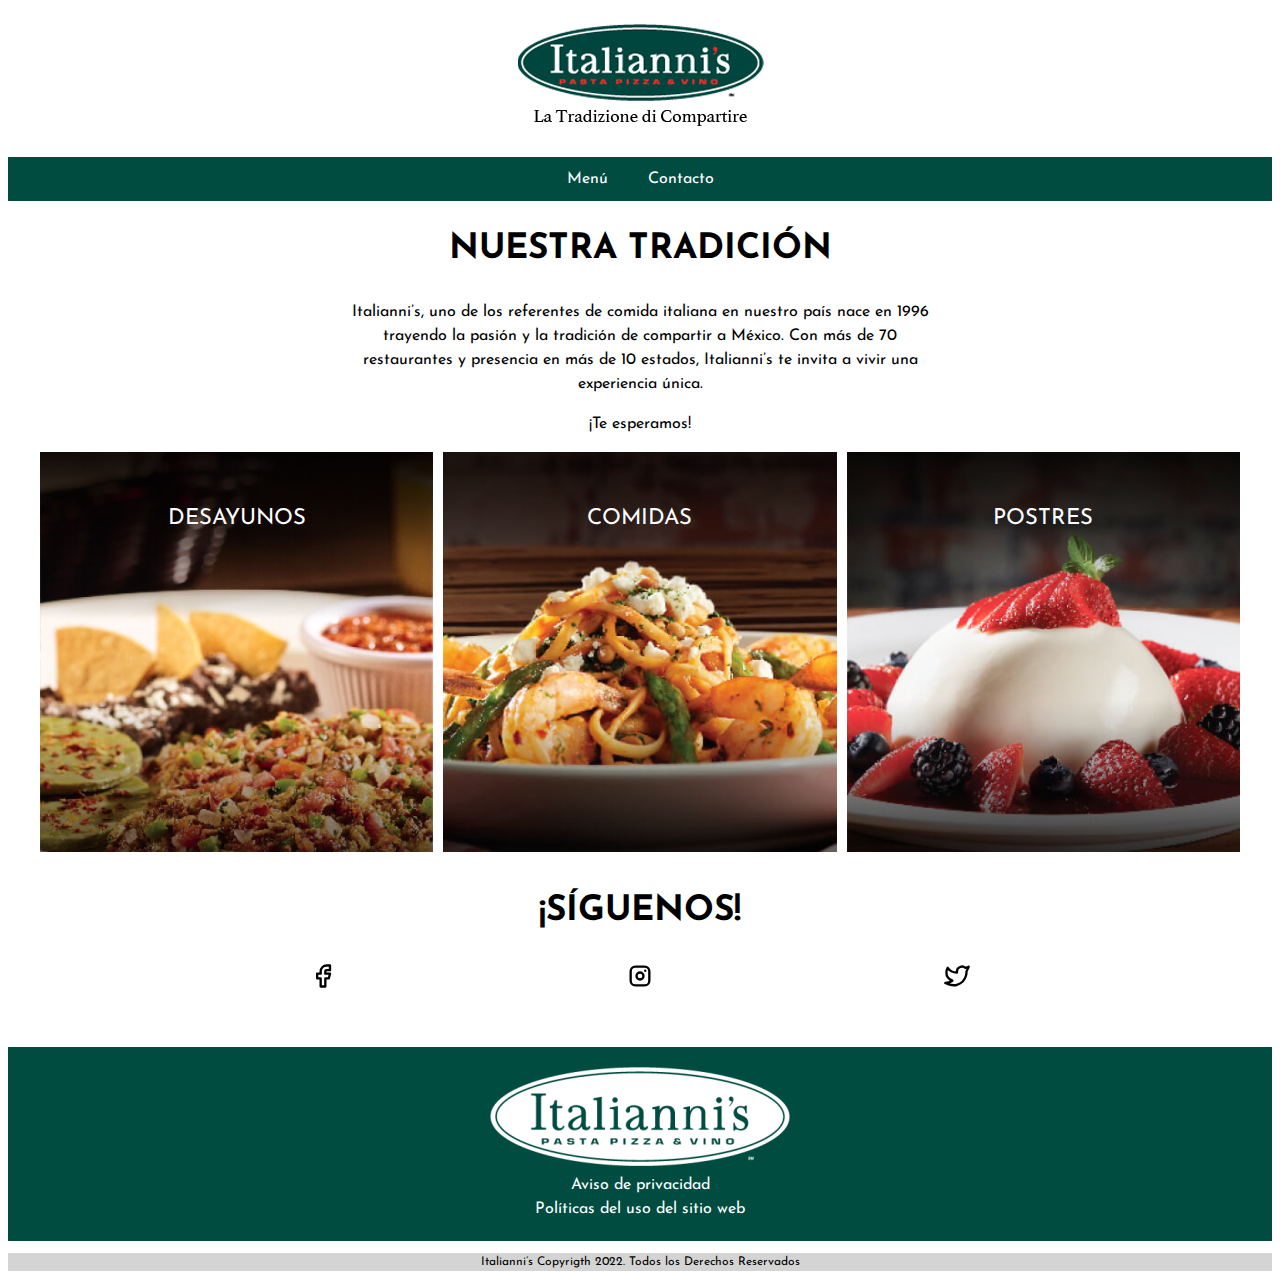
<file: index.html>
<!DOCTYPE html>
<html lang="es">

<head>
    <meta charset="UTF-8">
    <meta name="viewport" content="width=device-width, initial-scale=1.0">
    <title>Italianni's</title>
    <link rel="preconnect" href="https://fonts.googleapis.com">
    <link rel="preconnect" href="https://fonts.gstatic.com" crossorigin>
    <link href="https://fonts.googleapis.com/css2?family=Josefin+Sans:wght@300&display=swap" rel="stylesheet">
    <link rel="stylesheet" href="css/styles.css">

    <script>
        document.addEventListener('DOMContentLoaded', function () {
            const contenedorInicioTexto = document.querySelector('.contenedor__inicio__texto');
            contenedorInicioTexto.classList.add('mostrar');
        });
    </script>
</head>

<body>
    <header class="header">
        <a href="index.html">
            <img class="header__logo" src="img/logo_italiannis.png" alt="Logotipo">
        </a>
    </header>

    <nav class="navegacion">
        <a class="navegacion__link" href="menu.html">Menú</a>
        <a class="navegacion__link" href="contacto.html">Contacto</a>
    </nav>

    <main class="contenedor">
        <section class="contenedor__inicio">
            <h1>NUESTRA TRADICIÓN</h1>
            <div class="contenedor__inicio__texto">
                <p> Italianni’s, uno de los referentes de comida italiana en nuestro país nace en 1996 trayendo la
                    pasión y la tradición de compartir a México. Con más de 70 restaurantes y presencia en más de 10
                    estados, Italianni’s te invita a vivir una experiencia única.
                </p>
                <p>¡Te esperamos!</p>
            </div>
        </section>

        <section class="contenedor__menu">
            <div class="contenedor__menu__desayunos">
                <a class="contenedor__menu__texto" href="desayunos/dellacasa.html">DESAYUNOS</a>
            </div>

            <div class="contenedor__menu__comidas">
                <a class="contenedor__menu__texto" href="comidas/pizza.html">COMIDAS</a>
            </div>

            <div class="contenedor__menu__postres">
                <a class="contenedor__menu__texto" href="postres/postre.html">POSTRES</a>
            </div>
        </section>

        <section class="contenedor__redes">
            <h1>¡SÍGUENOS!</h1>
            <div class="menu_social">
                <a href="https://www.facebook.com/italiannis/" target="_blank">
                    <svg xmlns="http://www.w3.org/2000/svg" class="icon icon-tabler icon-tabler-brand-facebook"
                        width="28" height="28" viewBox="0 0 24 24" stroke-width="2" stroke="#000000" fill="none"
                        stroke-linecap="round" stroke-linejoin="round">
                        <path stroke="none" d="M0 0h24v24H0z" fill="none"></path>
                        <path d="M7 10v4h3v7h4v-7h3l1 -4h-4v-2a1 1 0 0 1 1 -1h3v-4h-3a5 5 0 0 0 -5 5v2h-3"></path>
                    </svg>
                </a>

                <a href="https://www.instagram.com/italiannismexico/" target="_blank">
                    <svg xmlns="http://www.w3.org/2000/svg" class="icon icon-tabler icon-tabler-brand-instagram"
                        width="28" height="28" viewBox="0 0 24 24" stroke-width="2" stroke="#000000" fill="none"
                        stroke-linecap="round" stroke-linejoin="round">
                        <path stroke="none" d="M0 0h24v24H0z" fill="none"></path>
                        <path d="M4 4m0 4a4 4 0 0 1 4 -4h8a4 4 0 0 1 4 4v8a4 4 0 0 1 -4 4h-8a4 4 0 0 1 -4 -4z"></path>
                        <path d="M12 12m-3 0a3 3 0 1 0 6 0a3 3 0 1 0 -6 0"></path>
                        <path d="M16.5 7.5l0 .01"></path>
                    </svg>
                </a>

                <a href="https://twitter.com/italiannismx" target="_blank">
                    <svg xmlns="http://www.w3.org/2000/svg" class="icon icon-tabler icon-tabler-brand-twitter"
                        width="28" height="28" viewBox="0 0 24 24" stroke-width="2" stroke="#000000" fill="none"
                        stroke-linecap="round" stroke-linejoin="round">
                        <path stroke="none" d="M0 0h24v24H0z" fill="none"></path>
                        <path
                            d="M22 4.01c-1 .49 -1.98 .689 -3 .99c-1.121 -1.265 -2.783 -1.335 -4.38 -.737s-2.643 2.06 -2.62 3.737v1c-3.245 .083 -6.135 -1.395 -8 -4c0 0 -4.182 7.433 4 11c-1.872 1.247 -3.739 2.088 -6 2c3.308 1.803 6.913 2.423 10.034 1.517c3.58 -1.04 6.522 -3.723 7.651 -7.742a13.84 13.84 0 0 0 .497 -3.753c0 -.249 1.51 -2.772 1.818 -4.013z">
                        </path>
                    </svg>
                </a>
            </div>
        </section>
    </main>

    <section class="footer">
        <div class="footer__contenedor">
            <a href="index.html">
                <img class="footer__logo" src="img/logo2_italiannis.png" alt="Logotipo">
            </a>
            <a class="footer__texto" href="https://www.italiannis.com.mx/AVISO-de-privacidad/">Aviso de privacidad</a>
            <a class="footer__texto" href="https://www.italiannis.com.mx/Politicas-de-uso-del-sitio-web/">Políticas del uso del sitio web</a>
        </div>
    </section>

    <footer class="subfooter">
        <p class="subfooter__texto">Italianni’s Copyrigth 2022. Todos los Derechos Reservados</p>
    </footer>

</body>

</html>
</file>
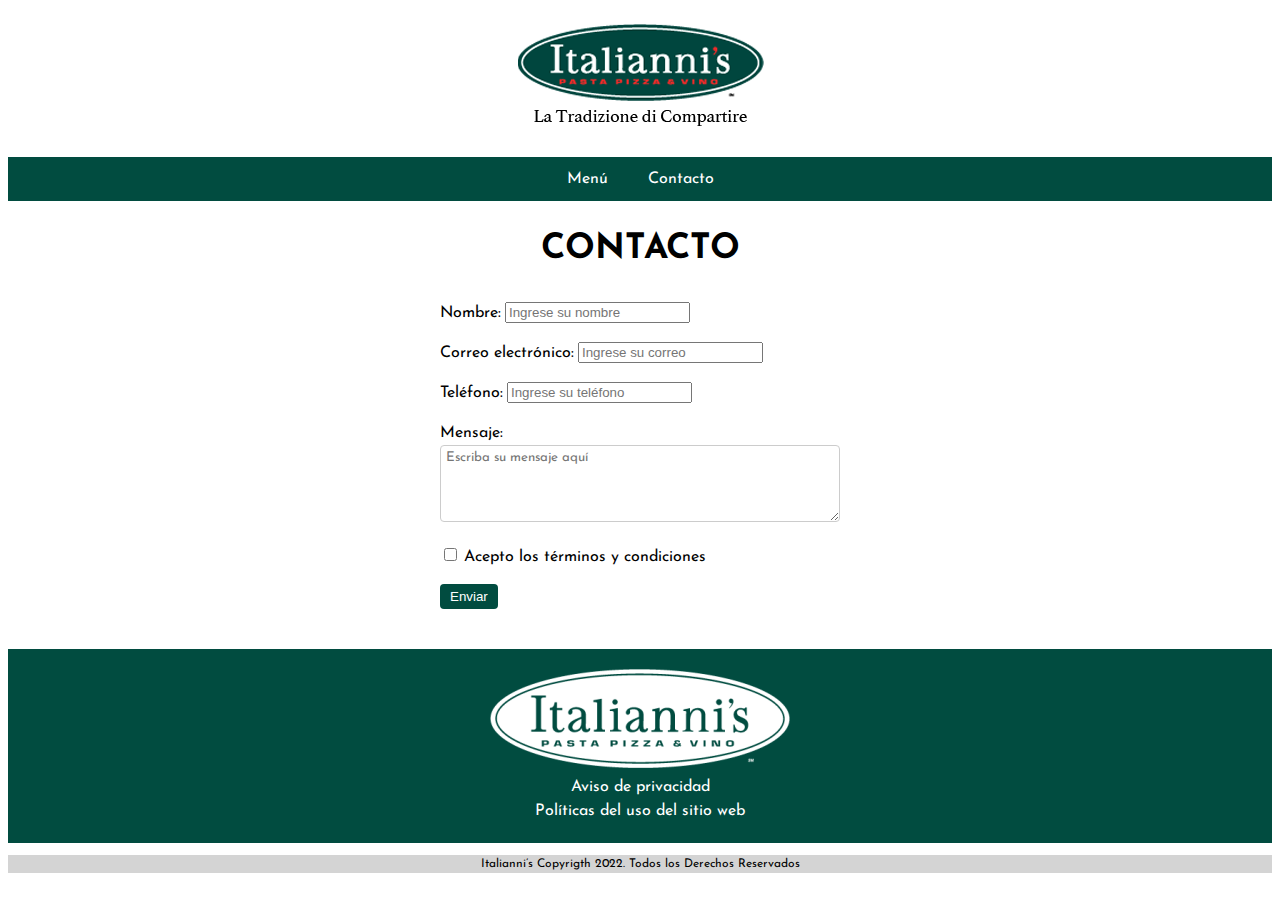
<file: contacto.html>
<!DOCTYPE html>
<html lang="es">

<head>
    <meta charset="UTF-8">
    <meta name="viewport" content="width=device-width, initial-scale=1.0">
    <title>Italianni's</title>
    <link rel="preconnect" href="https://fonts.googleapis.com">
    <link rel="preconnect" href="https://fonts.gstatic.com" crossorigin>
    <link href="https://fonts.googleapis.com/css2?family=Josefin+Sans:wght@300&display=swap" rel="stylesheet">
    <link rel="stylesheet" href="css/styles.css">
</head>

<body>
    <header class="header">
        <a href="index.html">
            <img class="header__logo" src="img/logo_italiannis.png" alt="Logotipo">
        </a>
    </header>

    <nav class="navegacion">
        <a class="navegacion__link" href="menu.html">Menú</a>
        <a class="navegacion__link" href="contacto.html">Contacto</a>
    </nav>

    <main class="contenedor">
        <section class="contenedor__form">
            <h1>CONTACTO</h1>
            <form action="#" method="post" class="formulario">
                <div class="form-group">
                    <label for="nombre">Nombre:</label>
                    <input type="text" id="nombre" name="nombre" class="form-control" placeholder="Ingrese su nombre" required>
                </div>
    
                <div class="form-group">
                    <label for="email">Correo electrónico:</label>
                    <input type="email" id="email" name="email" class="form-control" placeholder="Ingrese su correo" required>
                </div>
    
                <div class="form-group">
                    <label for="telefono">Teléfono:</label>
                    <input type="tel" id="telefono" name="telefono" pattern="[0-9]{10}" class="form-control" placeholder="Ingrese su teléfono" required>
                </div>
    
                <div class="form-group">
                    <label for="mensaje">Mensaje:</label>
                    <textarea id="mensaje" name="mensaje" class="form-control" placeholder="Escriba su mensaje aquí" rows="5" required></textarea>
                </div>
    
                <div class="form-group form-check">
                    <input type="checkbox" class="form-check-input" id="terminos" required>
                    <label class="form-check-label" for="terminos">Acepto los términos y condiciones</label>
                </div>
    
                <button type="submit" class="btn btn-primary">Enviar</button>
            </form>
        </section>
    </main>
    

    <section class="footer">
        <div class="footer__contenedor">
            <a href="index.html">
                <img class="footer__logo" src="img/logo2_italiannis.png" alt="Logotipo">
            </a>
            <a class="footer__texto" href="https://www.italiannis.com.mx/AVISO-de-privacidad/">Aviso de privacidad</a>
            <a class="footer__texto" href="https://www.italiannis.com.mx/Politicas-de-uso-del-sitio-web/">Políticas del uso del sitio web</a>
        </div>
    </section>

    <footer class="subfooter">
        <p class="subfooter__texto">Italianni’s Copyrigth 2022. Todos los Derechos Reservados</p>
    </footer>

</body>

</html>
</file>
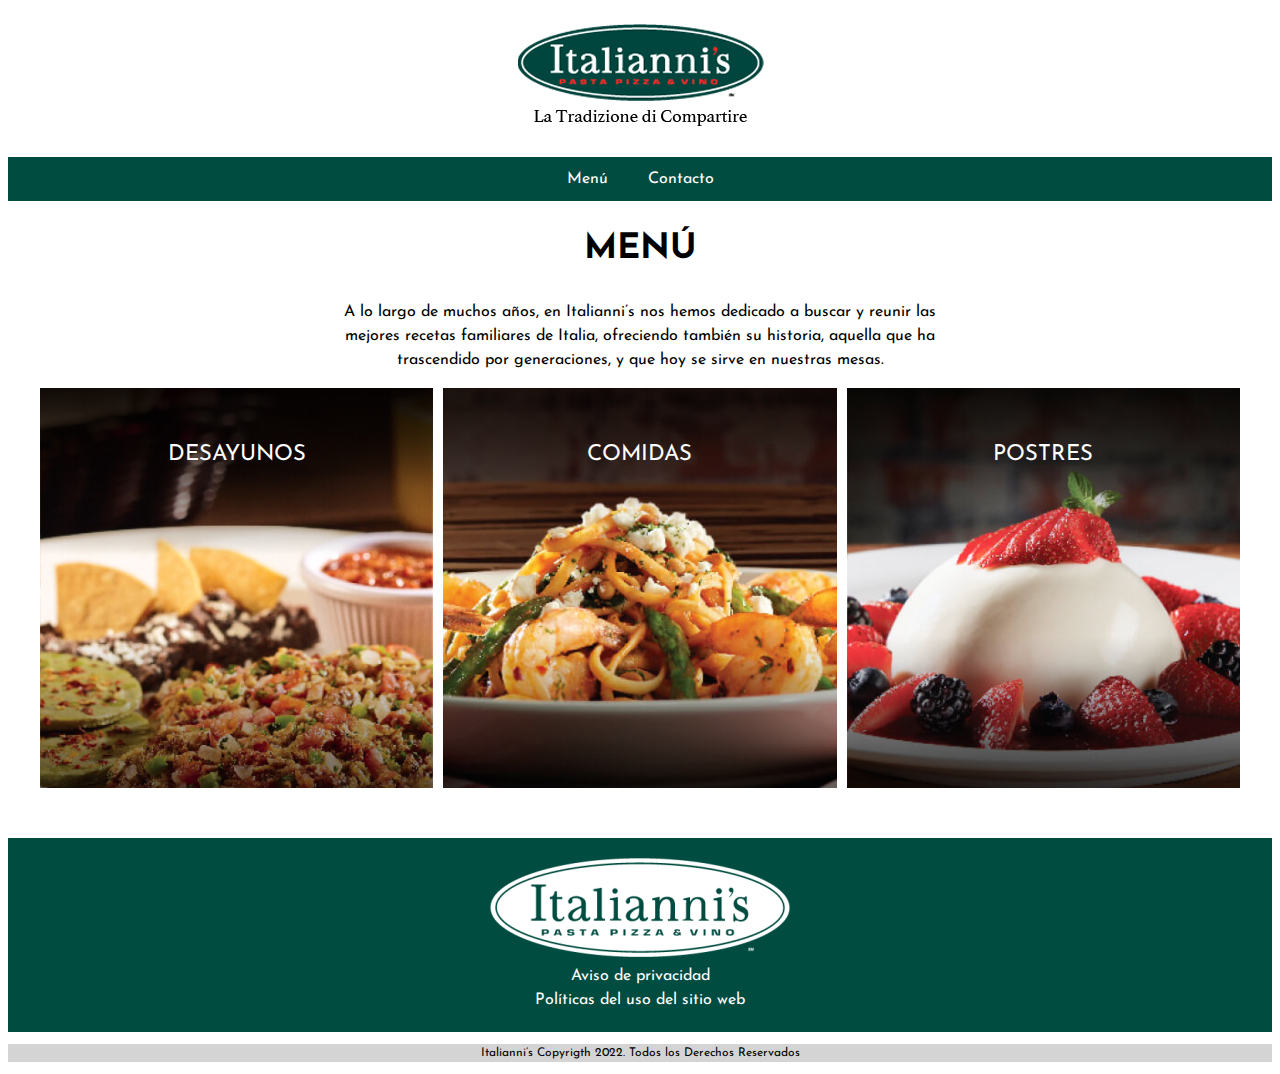
<file: menu.html>
<!DOCTYPE html>
<html lang="es">

<head>
    <meta charset="UTF-8">
    <meta name="viewport" content="width=device-width, initial-scale=1.0">
    <title>Italianni's</title>
    <link rel="preconnect" href="https://fonts.googleapis.com">
    <link rel="preconnect" href="https://fonts.gstatic.com" crossorigin>
    <link href="https://fonts.googleapis.com/css2?family=Josefin+Sans:wght@300&display=swap" rel="stylesheet">
    <link rel="stylesheet" href="css/styles.css">

    <script>
        document.addEventListener('DOMContentLoaded', function () {
            const contenedorInicioTexto = document.querySelector('.contenedor__inicio__texto');
            contenedorInicioTexto.classList.add('mostrar');
        });
    </script>
</head>

<body>
    <header class="header">
        <a href="index.html">
            <img class="header__logo" src="img/logo_italiannis.png" alt="Logotipo">
        </a>
    </header>

    <nav class="navegacion">
        <a class="navegacion__link" href="menu.html">Menú</a>
        <a class="navegacion__link" href="contacto.html">Contacto</a>
    </nav>

    <main class="contenedor">
        <section class="contenedor__inicio">
            <h1>MENÚ</h1>
            <div class="contenedor__inicio__texto">
                <p> A lo largo de muchos años, en Italianni’s nos hemos dedicado a buscar y reunir las mejores recetas familiares de Italia, ofreciendo también su historia, aquella que ha trascendido por generaciones, y que hoy se sirve en nuestras mesas.
                </p>
            </div>
        </section>

        <section class="contenedor__menu">
            <div class="contenedor__menu__desayunos">
                <a class="contenedor__menu__texto" href="desayunos/dellacasa.html">DESAYUNOS</a>
            </div>

            <div class="contenedor__menu__comidas">
                <a class="contenedor__menu__texto" href="comidas/pizza.html">COMIDAS</a>
            </div>

            <div class="contenedor__menu__postres">
                <a class="contenedor__menu__texto" href="postres/postre.html">POSTRES</a>
            </div>
        </section>

    </main>

    <section class="footer">
        <div class="footer__contenedor">
            <a href="index.html">
                <img class="footer__logo" src="img/logo2_italiannis.png" alt="Logotipo">
            </a>
            <a class="footer__texto" href="https://www.italiannis.com.mx/AVISO-de-privacidad/">Aviso de privacidad</a>
            <a class="footer__texto" href="https://www.italiannis.com.mx/Politicas-de-uso-del-sitio-web/">Políticas del uso del sitio web</a>
        </div>
    </section>

    <footer class="subfooter">
        <p class="subfooter__texto">Italianni’s Copyrigth 2022. Todos los Derechos Reservados</p>
    </footer>

</body>

</html>
</file>
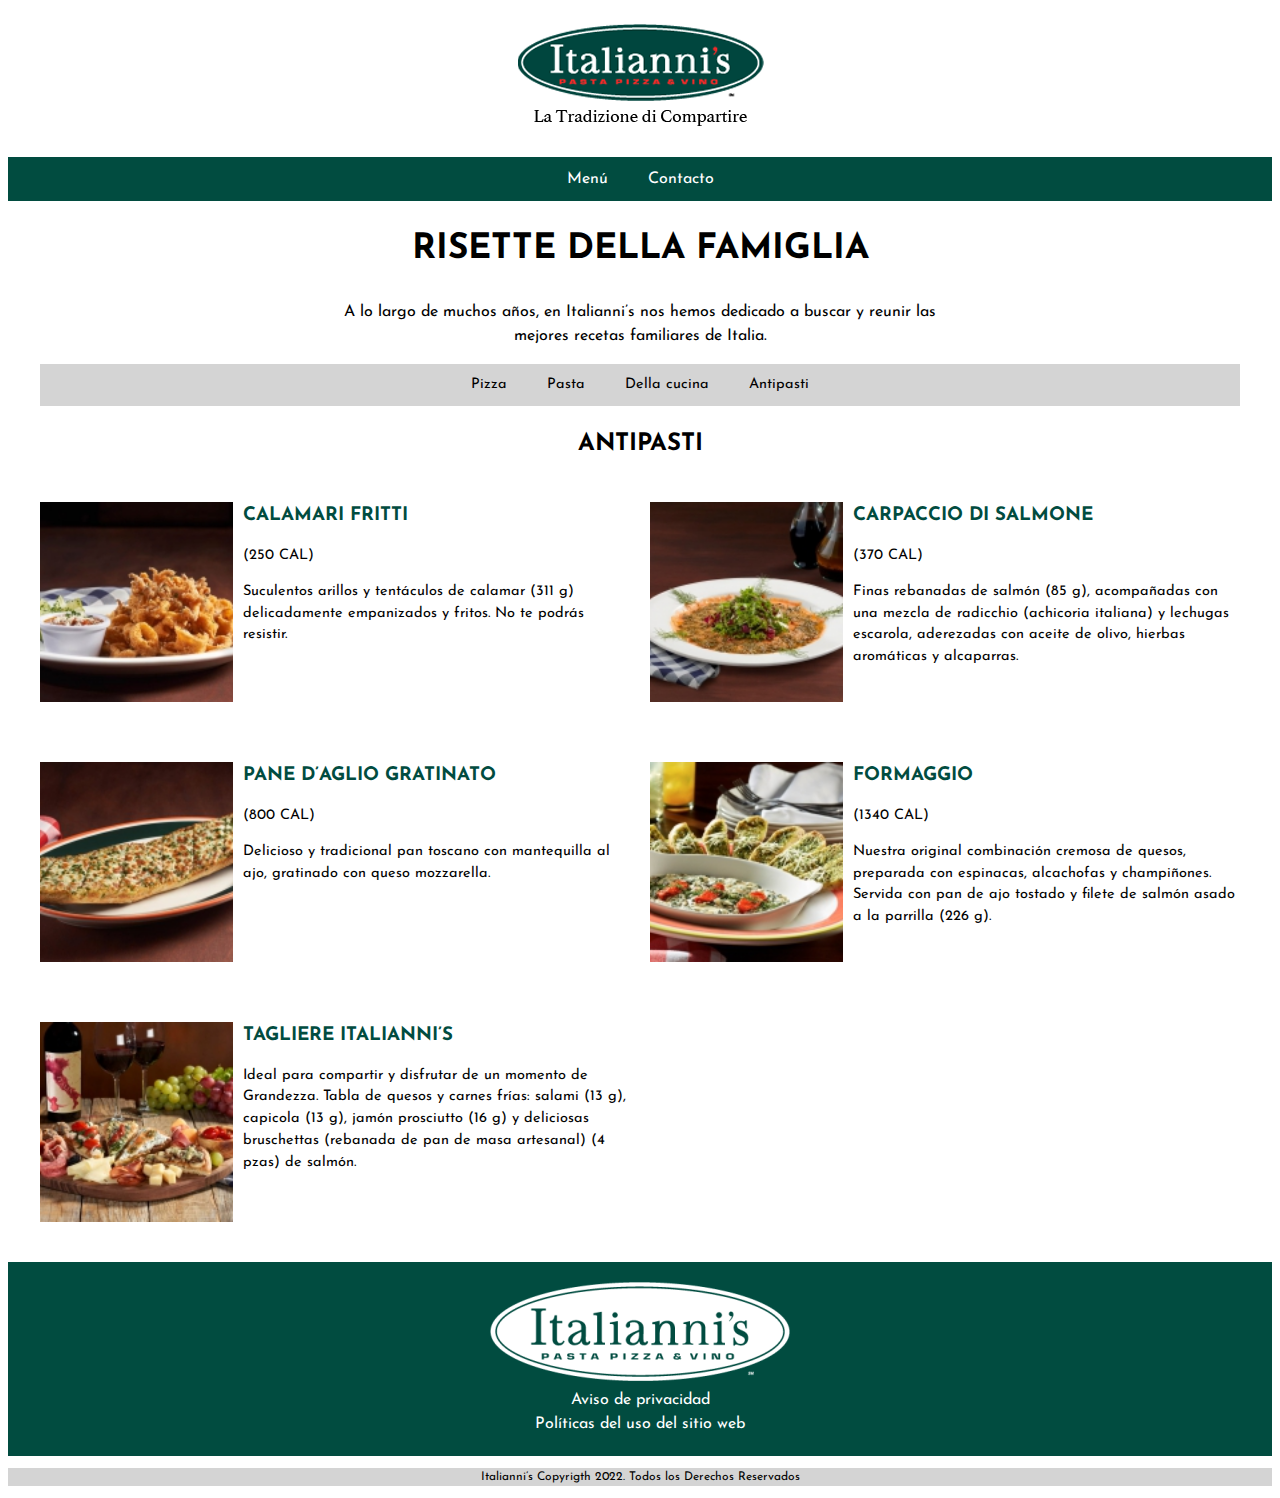
<file: comidas/antipasti.html>
<!DOCTYPE html>
<html lang="es">

<head>
    <meta charset="UTF-8">
    <meta name="viewport" content="width=device-width, initial-scale=1.0">
    <title>Italianni's</title>
    <link rel="preconnect" href="https://fonts.googleapis.com">
    <link rel="preconnect" href="https://fonts.gstatic.com" crossorigin>
    <link href="https://fonts.googleapis.com/css2?family=Josefin+Sans:wght@300&display=swap" rel="stylesheet">
    <link rel="stylesheet" href="../css/styles.css">
    <link rel="stylesheet" href="../css/stylesMenu.css"> 

    <script>
        document.addEventListener('DOMContentLoaded', function () {
            const contenedorInicioTexto = document.querySelector('.contenedor__inicio__texto');
            contenedorInicioTexto.classList.add('mostrar');
        });
    </script>
</head>

<body>
    <header class="header">
        <a href="../index.html">
            <img class="header__logo" src="../img/logo_italiannis.png" alt="Logotipo">
        </a>
    </header>

    <nav class="navegacion">
        <a class="navegacion__link" href="../menu.html">Menú</a>
        <a class="navegacion__link" href="../contacto.html">Contacto</a>
    </nav>

    <main class="contenedor">
        <section class="contenedor__inicio">
            <h1>RISETTE DELLA FAMIGLIA</h1>
            <div class="contenedor__inicio__texto">
                <p> A lo largo de muchos años, en Italianni’s nos hemos dedicado a buscar y reunir las mejores recetas familiares de Italia.
                </p>
            </div>

            <nav class="nav-menu">
                <a class="nav-menu__link" href="pizza.html">Pizza</a>
                <a class="nav-menu__link" href="pasta.html">Pasta</a>
                <a class="nav-menu__link" href="dellacucina.html">Della cucina</a>
                <a class="nav-menu__link" href="antipasti.html">Antipasti</a>
            </nav>
        </section>

        <h2>ANTIPASTI</h2>
        <section class="contenedor__menu">
            <div class="contenedor__menu__1">
                <div class="menu__1__plato">
                    <img src="../img/calamari.jpg" alt="Calamar">
                </div>

                <div class="menu__1__texto">
                    <h3>CALAMARI FRITTI </h3>
                    <p class="menu__1__texto__fuente">(250 CAL)</p>
                    <p class="menu__1__texto__fuente">
                        Suculentos arillos y tentáculos de calamar (311 g) delicadamente empanizados y fritos. No te podrás resistir.
                    </p>
                </div>
            </div>

            <div class="contenedor__menu__2">
                <div class="menu__1__plato">
                    <img src="../img/carpaccio.jpg" alt="Carpaccio salmone">
                </div>

                <div class="menu__1__texto">
                    <h3>CARPACCIO DI SALMONE</h3>
                    <p class="menu__1__texto__fuente">(370 CAL)</p>
                    <p class="menu__1__texto__fuente">
                        Finas rebanadas de salmón (85 g), acompañadas con una mezcla de radicchio (achicoria italiana) y lechugas escarola, aderezadas con aceite de olivo, hierbas aromáticas y alcaparras.
                    </p>
                </div>
            </div>
        </section>

        <section class="contenedor__menu">
            <div class="contenedor__menu__1">
                <div class="menu__1__plato">
                    <img src="../img/gratinato.jpg" alt="Pan gratinato">
                </div>

                <div class="menu__1__texto">
                    <h3>PANE D’AGLIO GRATINATO</h3>
                    <p class="menu__1__texto__fuente">(800 CAL)</p>
                    <p class="menu__1__texto__fuente">
                        Delicioso y tradicional pan toscano con mantequilla al ajo, gratinado con queso mozzarella.
                    </p>
                </div>
            </div>

            <div class="contenedor__menu__1">
                <div class="menu__1__plato">
                    <img src="../img/formaggio.jpg" alt="Formaggio">
                </div>

                <div class="menu__1__texto">
                    <h3>FORMAGGIO</h3>
                    <p class="menu__1__texto__fuente">(1340 CAL)</p>
                    <p class="menu__1__texto__fuente">
                        Nuestra original combinación cremosa de quesos, preparada con espinacas, alcachofas y champiñones. Servida con pan de ajo tostado y filete de salmón asado a la parrilla (226 g).
                    </p>
                </div>
            </div>
        </section>

        <section class="contenedor__menu">
            <div class="contenedor__menu__1">
                <div class="menu__1__plato">
                    <img src="../img/tagliere.jpg" alt="Tagliere">
                </div>

                <div class="menu__1__texto">
                    <h3>TAGLIERE ITALIANNI’S</h3>
                    <p class="menu__1__texto__fuente">
                        Ideal para compartir y disfrutar de un momento de Grandezza. Tabla de quesos y carnes frías: salami (13 g), capicola (13 g), jamón prosciutto (16 g) y deliciosas bruschettas (rebanada de pan de masa artesanal) (4 pzas) de salmón.
                    </p>
                </div>
            </div>
        </section>

    </main>

    <section class="footer">
        <div class="footer__contenedor">
            <a href="../index.html">
                <img class="footer__logo" src="../img/logo2_italiannis.png" alt="Logotipo">
            </a>
            <a class="footer__texto" href="https://www.italiannis.com.mx/AVISO-de-privacidad/">Aviso de privacidad</a>
            <a class="footer__texto" href="https://www.italiannis.com.mx/Politicas-de-uso-del-sitio-web/">Políticas del uso del sitio web</a>
        </div>
    </section>

    <footer class="subfooter">
        <p class="subfooter__texto">Italianni’s Copyrigth 2022. Todos los Derechos Reservados</p>
    </footer>

</body>

</html>
</file>
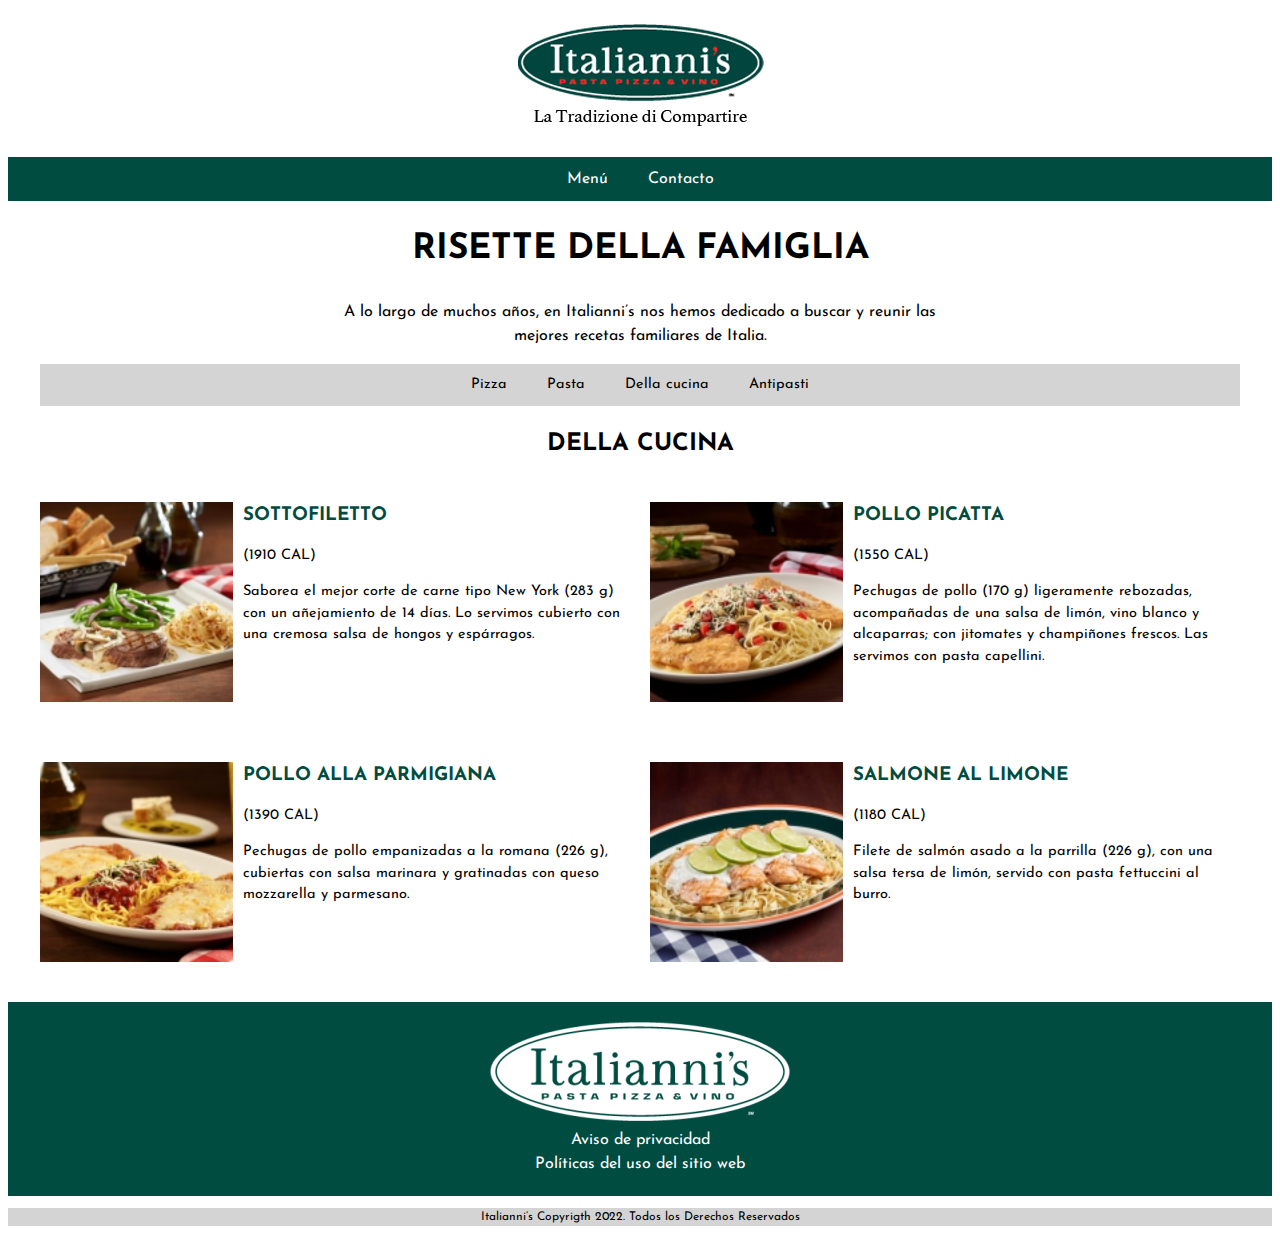
<file: comidas/dellacucina.html>
<!DOCTYPE html>
<html lang="es">

<head>
    <meta charset="UTF-8">
    <meta name="viewport" content="width=device-width, initial-scale=1.0">
    <title>Italianni's</title>
    <link rel="preconnect" href="https://fonts.googleapis.com">
    <link rel="preconnect" href="https://fonts.gstatic.com" crossorigin>
    <link href="https://fonts.googleapis.com/css2?family=Josefin+Sans:wght@300&display=swap" rel="stylesheet">
    <link rel="stylesheet" href="../css/styles.css">
    <link rel="stylesheet" href="../css/stylesMenu.css"> 

    <script>
        document.addEventListener('DOMContentLoaded', function () {
            const contenedorInicioTexto = document.querySelector('.contenedor__inicio__texto');
            contenedorInicioTexto.classList.add('mostrar');
        });
    </script>
</head>

<body>
    <header class="header">
        <a href="../index.html">
            <img class="header__logo" src="../img/logo_italiannis.png" alt="Logotipo">
        </a>
    </header>

    <nav class="navegacion">
        <a class="navegacion__link" href="../menu.html">Menú</a>
        <a class="navegacion__link" href="../contacto.html">Contacto</a>
    </nav>

    <main class="contenedor">
        <section class="contenedor__inicio">
            <h1>RISETTE DELLA FAMIGLIA</h1>
            <div class="contenedor__inicio__texto">
                <p> A lo largo de muchos años, en Italianni’s nos hemos dedicado a buscar y reunir las mejores recetas familiares de Italia.
                </p>
            </div>

            <nav class="nav-menu">
                <a class="nav-menu__link" href="pizza.html">Pizza</a>
                <a class="nav-menu__link" href="pasta.html">Pasta</a>
                <a class="nav-menu__link" href="dellacucina.html">Della cucina</a>
                <a class="nav-menu__link" href="antipasti.html">Antipasti</a>
            </nav>
        </section>

        <h2>DELLA CUCINA</h2>
        <section class="contenedor__menu">
            <div class="contenedor__menu__1">
                <div class="menu__1__plato">
                    <img src="../img/sottofiletto.jpg" alt="Sottofiletto">
                </div>

                <div class="menu__1__texto">
                    <h3>SOTTOFILETTO</h3>
                    <p class="menu__1__texto__fuente">(1910 CAL)</p>
                    <p class="menu__1__texto__fuente">
                        Saborea el mejor corte de carne tipo New York (283 g) con un añejamiento de 14 días. Lo servimos cubierto con una cremosa salsa de hongos y espárragos.
                    </p>
                </div>
            </div>

            <div class="contenedor__menu__2">
                <div class="menu__1__plato">
                    <img src="../img/picatta.jpg" alt="Picatta">
                </div>

                <div class="menu__1__texto">
                    <h3>POLLO PICATTA</h3>
                    <p class="menu__1__texto__fuente">(1550 CAL)</p>
                    <p class="menu__1__texto__fuente">
                        Pechugas de pollo (170 g) ligeramente rebozadas, acompañadas de una salsa de limón, vino blanco y alcaparras; con jitomates y champiñones frescos. Las servimos con pasta capellini.
                    </p>
                </div>
            </div>
        </section>

        <section class="contenedor__menu">
            <div class="contenedor__menu__1">
                <div class="menu__1__plato">
                    <img src="../img/parmigianna.jpeg" alt="Pollo parmigiana">
                </div>

                <div class="menu__1__texto">
                    <h3>POLLO ALLA PARMIGIANA</h3>
                    <p class="menu__1__texto__fuente">(1390 CAL)</p>
                    <p class="menu__1__texto__fuente">
                        Pechugas de pollo empanizadas a la romana (226 g), cubiertas con salsa marinara y gratinadas con queso mozzarella y parmesano.
                    </p>
                </div>
            </div>

            <div class="contenedor__menu__1">
                <div class="menu__1__plato">
                    <img src="../img/salmone_limone.jpg" alt="Salmone al limone">
                </div>

                <div class="menu__1__texto">
                    <h3>SALMONE AL LIMONE</h3>
                    <p class="menu__1__texto__fuente">(1180 CAL)</p>
                    <p class="menu__1__texto__fuente">
                        Filete de salmón asado a la parrilla (226 g), con una salsa tersa de limón, servido con pasta fettuccini al burro.
                    </p>
                </div>
            </div>
        </section>

    </main>

    <section class="footer">
        <div class="footer__contenedor">
            <a href="../index.html">
                <img class="footer__logo" src="../img/logo2_italiannis.png" alt="Logotipo">
            </a>
            <a class="footer__texto" href="https://www.italiannis.com.mx/AVISO-de-privacidad/">Aviso de privacidad</a>
            <a class="footer__texto" href="https://www.italiannis.com.mx/Politicas-de-uso-del-sitio-web/">Políticas del uso del sitio web</a>
        </div>
    </section>

    <footer class="subfooter">
        <p class="subfooter__texto">Italianni’s Copyrigth 2022. Todos los Derechos Reservados</p>
    </footer>

</body>

</html>
</file>
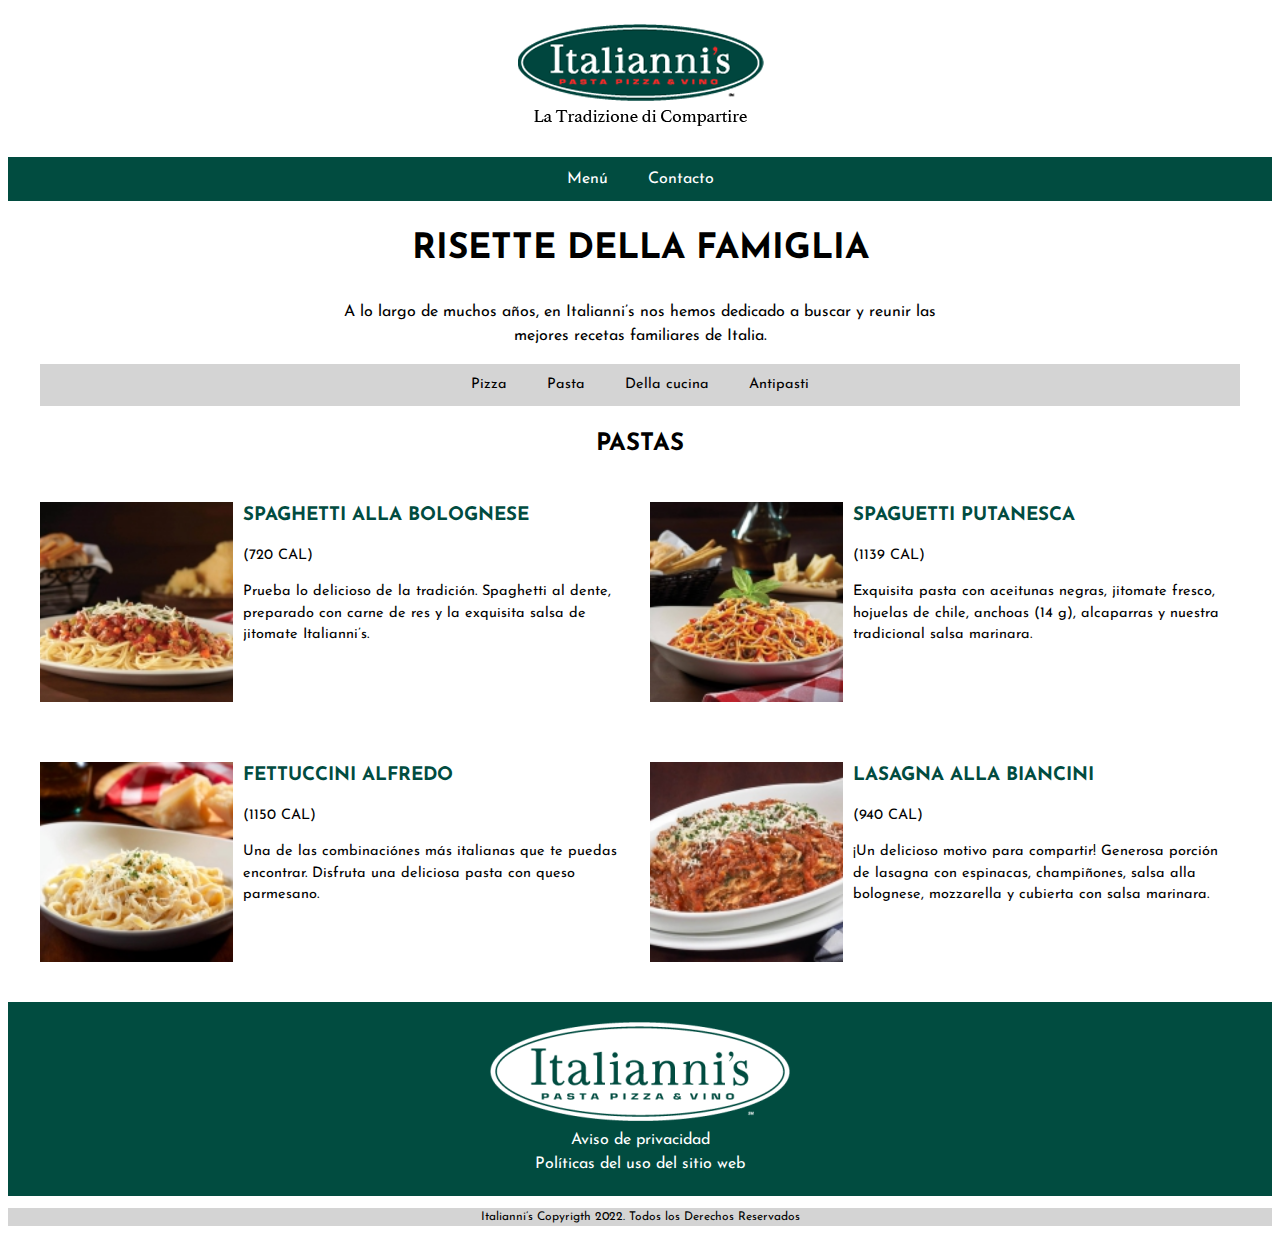
<file: comidas/pasta.html>
<!DOCTYPE html>
<html lang="es">

<head>
    <meta charset="UTF-8">
    <meta name="viewport" content="width=device-width, initial-scale=1.0">
    <title>Italianni's</title>
    <link rel="preconnect" href="https://fonts.googleapis.com">
    <link rel="preconnect" href="https://fonts.gstatic.com" crossorigin>
    <link href="https://fonts.googleapis.com/css2?family=Josefin+Sans:wght@300&display=swap" rel="stylesheet">
    <link rel="stylesheet" href="../css/styles.css">
    <link rel="stylesheet" href="../css/stylesMenu.css"> 

    <script>
        document.addEventListener('DOMContentLoaded', function () {
            const contenedorInicioTexto = document.querySelector('.contenedor__inicio__texto');
            contenedorInicioTexto.classList.add('mostrar');
        });
    </script>
</head>

<body>
    <header class="header">
        <a href="../index.html">
            <img class="header__logo" src="../img/logo_italiannis.png" alt="Logotipo">
        </a>
    </header>

    <nav class="navegacion">
        <a class="navegacion__link" href="../menu.html">Menú</a>
        <a class="navegacion__link" href="../contacto.html">Contacto</a>
    </nav>

    <main class="contenedor">
        <section class="contenedor__inicio">
            <h1>RISETTE DELLA FAMIGLIA</h1>
            <div class="contenedor__inicio__texto">
                <p> A lo largo de muchos años, en Italianni’s nos hemos dedicado a buscar y reunir las mejores recetas familiares de Italia.
                </p>
            </div>

            <nav class="nav-menu">
                <a class="nav-menu__link" href="pizza.html">Pizza</a>
                <a class="nav-menu__link" href="pasta.html">Pasta</a>
                <a class="nav-menu__link" href="dellacucina.html">Della cucina</a>
                <a class="nav-menu__link" href="antipasti.html">Antipasti</a>
            </nav>
        </section>

        <h2>PASTAS</h2>
        <section class="contenedor__menu">
            <div class="contenedor__menu__1">
                <div class="menu__1__plato">
                    <img src="../img/spaguetti_bologensa.jpg" alt="Spaghetti alla Bolognesa">
                </div>

                <div class="menu__1__texto">
                    <h3>SPAGHETTI ALLA BOLOGNESE</h3>
                    <p class="menu__1__texto__fuente">(720 CAL)</p>
                    <p class="menu__1__texto__fuente">
                        Prueba lo delicioso de la tradición. Spaghetti al dente, preparado con carne de res y la exquisita salsa de jitomate Italianni’s.
                    </p>
                </div>
            </div>

            <div class="contenedor__menu__2">
                <div class="menu__1__plato">
                    <img src="../img/putanesca.jpg" alt="Putanesa">
                </div>

                <div class="menu__1__texto">
                    <h3>SPAGUETTI PUTANESCA</h3>
                    <p class="menu__1__texto__fuente">(1139 CAL)</p>
                    <p class="menu__1__texto__fuente">
                        Exquisita pasta con aceitunas negras, jitomate fresco, hojuelas de chile, anchoas (14 g), alcaparras y nuestra tradicional salsa marinara.
                    </p>
                </div>
            </div>
        </section>

        <section class="contenedor__menu">
            <div class="contenedor__menu__1">
                <div class="menu__1__plato">
                    <img src="../img/alfredo.jpg" alt="Alfredo">
                </div>

                <div class="menu__1__texto">
                    <h3>FETTUCCINI ALFREDO</h3>
                    <p class="menu__1__texto__fuente">(1150 CAL)</p>
                    <p class="menu__1__texto__fuente">
                        Una de las combinaciónes más italianas que te puedas encontrar. Disfruta una deliciosa pasta con queso parmesano.
                    </p>
                </div>
            </div>

            <div class="contenedor__menu__1">
                <div class="menu__1__plato">
                    <img src="../img/lasagna_bianci.jpg" alt="Lasagna">
                </div>

                <div class="menu__1__texto">
                    <h3>LASAGNA ALLA BIANCINI</h3>
                    <p class="menu__1__texto__fuente">(940 CAL)</p>
                    <p class="menu__1__texto__fuente">
                        ¡Un delicioso motivo para compartir! Generosa porción de lasagna con espinacas, champiñones, salsa alla bolognese, mozzarella y cubierta con salsa marinara.
                    </p>
                </div>
            </div>
        </section>

    </main>

    <section class="footer">
        <div class="footer__contenedor">
            <a href="../index.html">
                <img class="footer__logo" src="../img/logo2_italiannis.png" alt="Logotipo">
            </a>
            <a class="footer__texto" href="https://www.italiannis.com.mx/AVISO-de-privacidad/">Aviso de privacidad</a>
            <a class="footer__texto" href="https://www.italiannis.com.mx/Politicas-de-uso-del-sitio-web/">Políticas del uso del sitio web</a>
        </div>
    </section>

    <footer class="subfooter">
        <p class="subfooter__texto">Italianni’s Copyrigth 2022. Todos los Derechos Reservados</p>
    </footer>

</body>

</html>
</file>
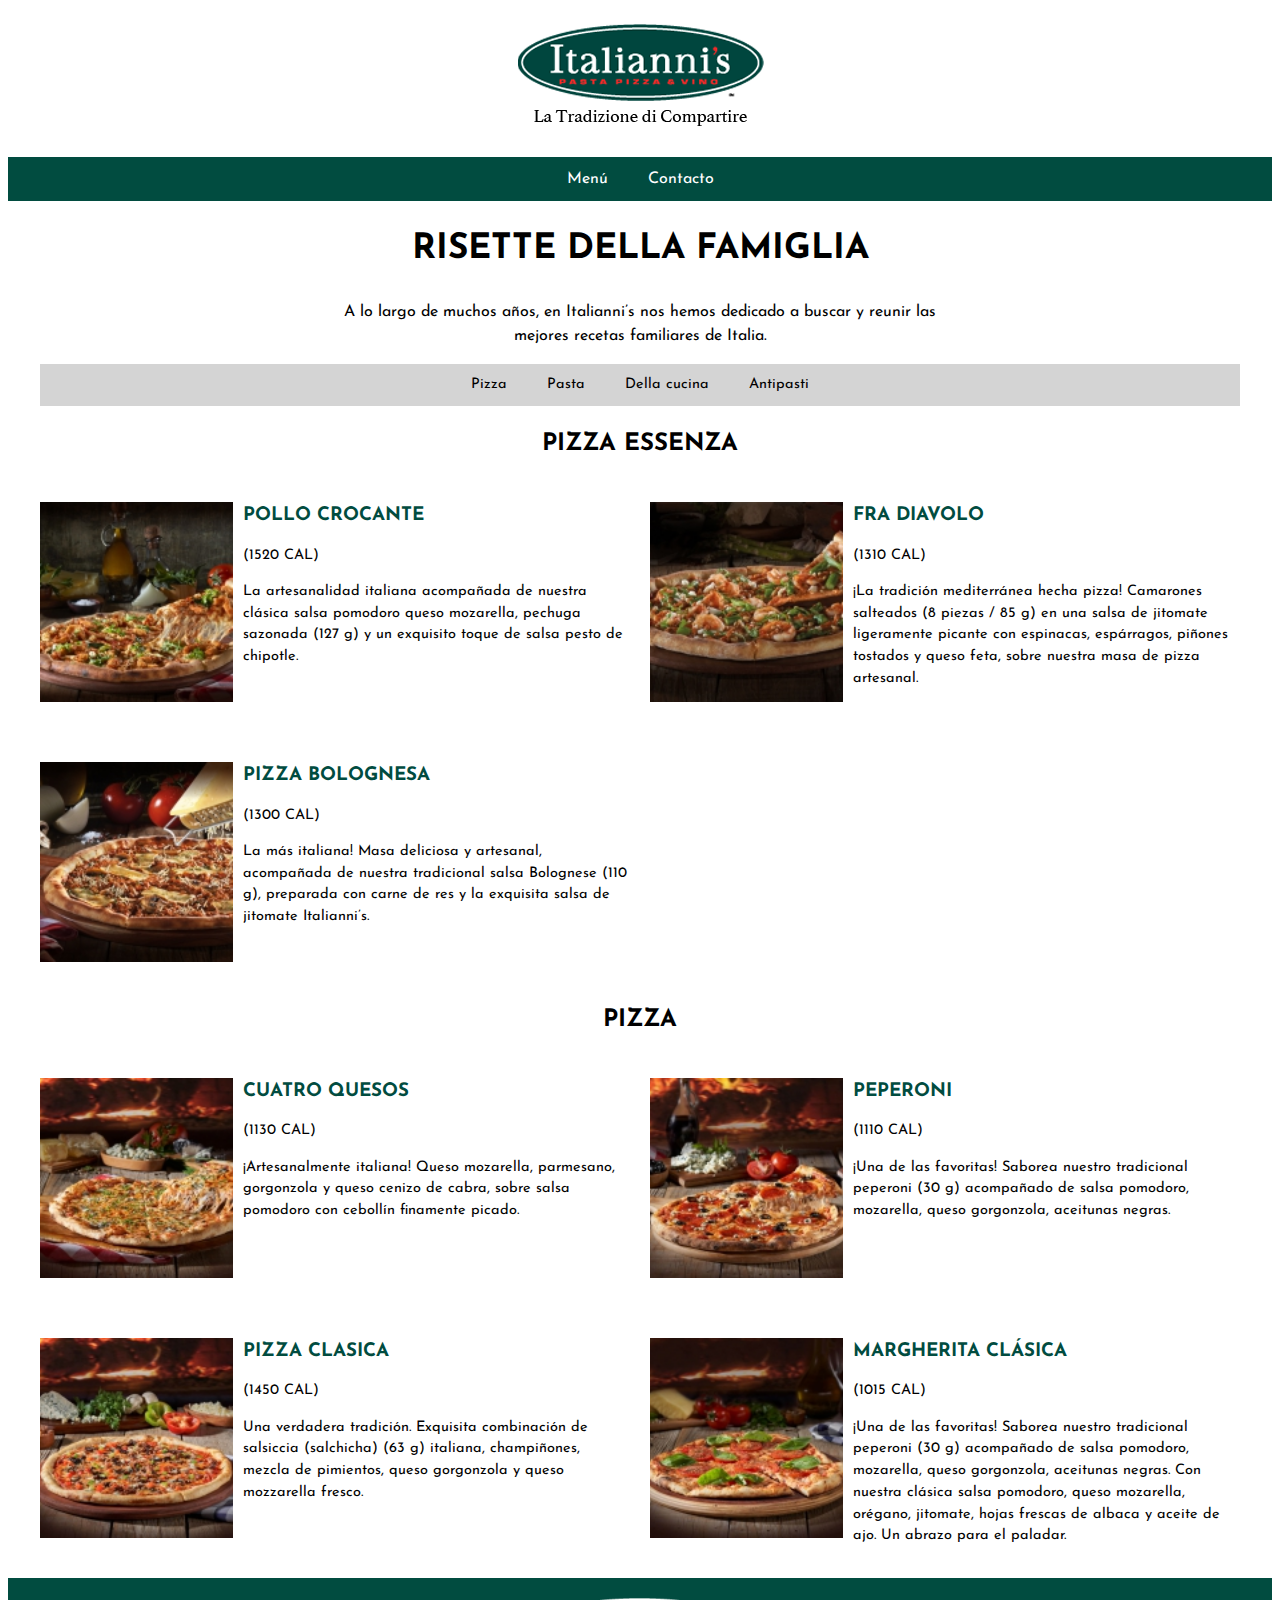
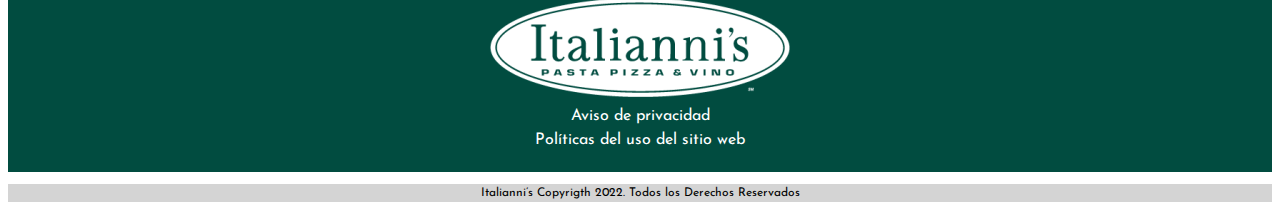
<file: comidas/pizza.html>
<!DOCTYPE html>
<html lang="es">

<head>
    <meta charset="UTF-8">
    <meta name="viewport" content="width=device-width, initial-scale=1.0">
    <title>Italianni's</title>
    <link rel="preconnect" href="https://fonts.googleapis.com">
    <link rel="preconnect" href="https://fonts.gstatic.com" crossorigin>
    <link href="https://fonts.googleapis.com/css2?family=Josefin+Sans:wght@300&display=swap" rel="stylesheet">
    <link rel="stylesheet" href="../css/styles.css">
    <link rel="stylesheet" href="../css/stylesMenu.css"> 

    <script>
        document.addEventListener('DOMContentLoaded', function () {
            const contenedorInicioTexto = document.querySelector('.contenedor__inicio__texto');
            contenedorInicioTexto.classList.add('mostrar');
        });
    </script>
</head>

<body>
    <header class="header">
        <a href="../index.html">
            <img class="header__logo" src="../img/logo_italiannis.png" alt="Logotipo">
        </a>
    </header>

    <nav class="navegacion">
        <a class="navegacion__link" href="../menu.html">Menú</a>
        <a class="navegacion__link" href="../contacto.html">Contacto</a>
    </nav>

    <main class="contenedor">
        <section class="contenedor__inicio">
            <h1>RISETTE DELLA FAMIGLIA</h1>
            <div class="contenedor__inicio__texto">
                <p> A lo largo de muchos años, en Italianni’s nos hemos dedicado a buscar y reunir las mejores recetas familiares de Italia.
                </p>
            </div>

            <nav class="nav-menu">
                <a class="nav-menu__link" href="pizza.html">Pizza</a>
                <a class="nav-menu__link" href="pasta.html">Pasta</a>
                <a class="nav-menu__link" href="dellacucina.html">Della cucina</a>
                <a class="nav-menu__link" href="antipasti.html">Antipasti</a>
            </nav>
        </section>

        <h2>PIZZA ESSENZA</h2>
        <section class="contenedor__menu">
            <div class="contenedor__menu__1">
                <div class="menu__1__plato">
                    <img src="../img/polloCrocante.jpg" alt="Pollo crocante">
                </div>

                <div class="menu__1__texto">
                    <h3>POLLO CROCANTE</h3>
                    <p class="menu__1__texto__fuente">(1520 CAL)</p>
                    <p class="menu__1__texto__fuente">
                        La artesanalidad italiana acompañada de nuestra clásica salsa pomodoro queso mozarella, pechuga sazonada (127 g) y un exquisito toque de salsa pesto de chipotle.
                    </p>
                </div>
            </div>

            <div class="contenedor__menu__2">
                <div class="menu__1__plato">
                    <img src="../img/fraDiavolo.jpg" alt="Fra Diavolo">
                </div>

                <div class="menu__1__texto">
                    <h3>FRA DIAVOLO</h3>
                    <p class="menu__1__texto__fuente">(1310 CAL)</p>
                    <p class="menu__1__texto__fuente">
                        ¡La tradición mediterránea hecha pizza! Camarones salteados (8 piezas / 85 g) en una salsa de jitomate ligeramente picante con espinacas, espárragos, piñones tostados y queso feta, sobre nuestra masa de pizza artesanal.
                    </p>
                </div>
            </div>
        </section>

        <section class="contenedor__menu">
            <div class="contenedor__menu__1">
                <div class="menu__1__plato">
                    <img src="../img/pizza_bolognesa.jpg" alt="Pizza bolognesa">
                </div>

                <div class="menu__1__texto">
                    <h3>PIZZA BOLOGNESA</h3>
                    <p class="menu__1__texto__fuente">(1300 CAL)</p>
                    <p class="menu__1__texto__fuente">
                        La más italiana! Masa deliciosa y artesanal, acompañada de nuestra tradicional salsa Bolognese (110 g), preparada con carne de res y la exquisita salsa de jitomate Italianni’s.
                    </p>
                </div>
            </div>
        </section>

        <h2>PIZZA</h2>
        <section class="contenedor__menu">
            <div class="contenedor__menu__1">
                <div class="menu__1__plato">
                    <img src="../img/cuatroquesos.jpg" alt="Cuatro quesos">
                </div>

                <div class="menu__1__texto">
                    <h3>CUATRO QUESOS</h3>
                    <p class="menu__1__texto__fuente">(1130 CAL)</p>
                    <p class="menu__1__texto__fuente">
                        ¡Artesanalmente italiana! Queso mozarella, parmesano, gorgonzola y queso cenizo de cabra, sobre salsa pomodoro con cebollín finamente picado.
                    </p>
                </div>
            </div>

            <div class="contenedor__menu__2">
                <div class="menu__1__plato">
                    <img src="../img/peperoni.jpg" alt="Peperoni">
                </div>

                <div class="menu__1__texto">
                    <h3>PEPERONI</h3>
                    <p class="menu__1__texto__fuente">(1110 CAL)</p>
                    <p class="menu__1__texto__fuente">
                        ¡Una de las favoritas! Saborea nuestro tradicional peperoni (30 g) acompañado de salsa pomodoro, mozarella, queso gorgonzola, aceitunas negras.
                    </p>
                </div>
            </div>
        </section>

        <section class="contenedor__menu">
            <div class="contenedor__menu__1">
                <div class="menu__1__plato">
                    <img src="../img/clasica.jpg" alt="Clasica">
                </div>

                <div class="menu__1__texto">
                    <h3>PIZZA CLASICA</h3>
                    <p class="menu__1__texto__fuente">(1450 CAL)</p>
                    <p class="menu__1__texto__fuente">
                        Una verdadera tradición. Exquisita combinación de salsiccia (salchicha) (63 g) italiana, champiñones, mezcla de pimientos, queso gorgonzola y queso mozzarella fresco.
                    </p>
                </div>
            </div>

            <div class="contenedor__menu__2">
                <div class="menu__1__plato">
                    <img src="../img/margarita.jpg" alt="Margarita">
                </div>

                <div class="menu__1__texto">
                    <h3>MARGHERITA CLÁSICA</h3>
                    <p class="menu__1__texto__fuente">(1015 CAL)</p>
                    <p class="menu__1__texto__fuente">
                        ¡Una de las favoritas! Saborea nuestro tradicional peperoni (30 g) acompañado de salsa pomodoro, mozarella, queso gorgonzola, aceitunas negras. Con nuestra clásica salsa pomodoro, queso mozarella, orégano, jitomate, hojas frescas de albaca y aceite de ajo. Un abrazo para el paladar.
                    </p>
                </div>
            </div>
        </section>

    </main>

    <section class="footer">
        <div class="footer__contenedor">
            <a href="../index.html">
                <img class="footer__logo" src="../img/logo2_italiannis.png" alt="Logotipo">
            </a>
            <a class="footer__texto" href="https://www.italiannis.com.mx/AVISO-de-privacidad/">Aviso de privacidad</a>
            <a class="footer__texto" href="https://www.italiannis.com.mx/Politicas-de-uso-del-sitio-web/">Políticas del uso del sitio web</a>
        </div>
    </section>

    <footer class="subfooter">
        <p class="subfooter__texto">Italianni’s Copyrigth 2022. Todos los Derechos Reservados</p>
    </footer>

</body>

</html>
</file>
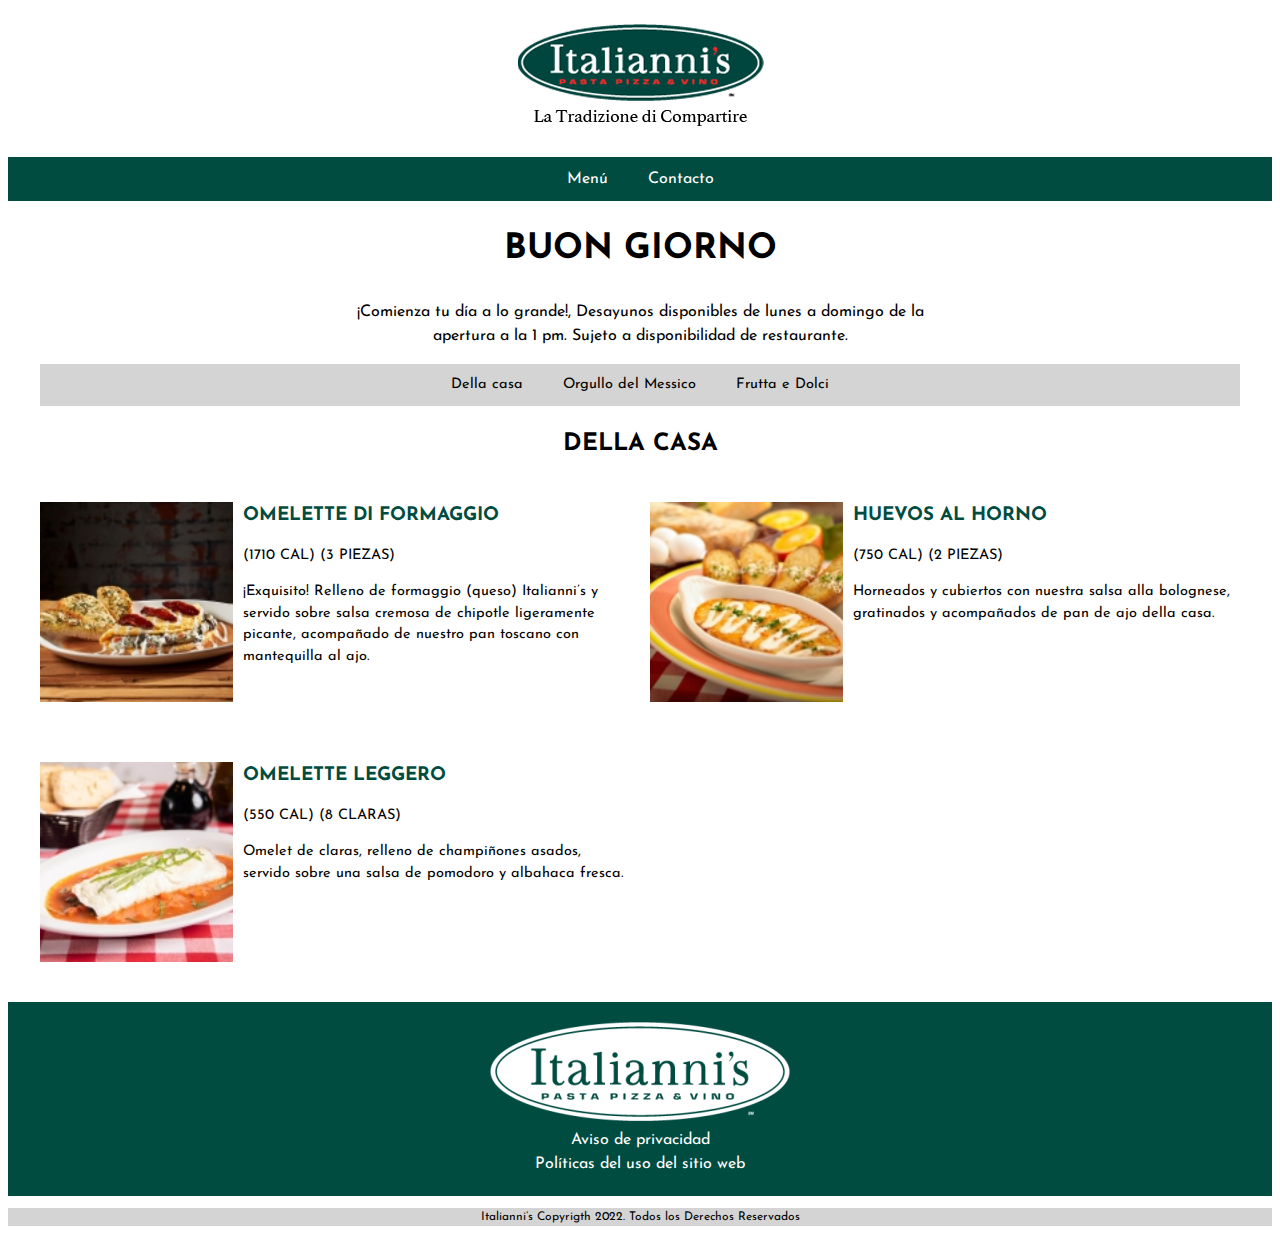
<file: desayunos/dellacasa.html>
<!DOCTYPE html>
<html lang="es">

<head>
    <meta charset="UTF-8">
    <meta name="viewport" content="width=device-width, initial-scale=1.0">
    <title>Italianni's</title>
    <link rel="preconnect" href="https://fonts.googleapis.com">
    <link rel="preconnect" href="https://fonts.gstatic.com" crossorigin>
    <link href="https://fonts.googleapis.com/css2?family=Josefin+Sans:wght@300&display=swap" rel="stylesheet">
    <link rel="stylesheet" href="../css/styles.css">
    <link rel="stylesheet" href="../css/stylesMenu.css"> 

    <script>
        document.addEventListener('DOMContentLoaded', function () {
            const contenedorInicioTexto = document.querySelector('.contenedor__inicio__texto');
            contenedorInicioTexto.classList.add('mostrar');
        });
    </script>
</head>

<body>
    <header class="header">
        <a href="../index.html">
            <img class="header__logo" src="../img/logo_italiannis.png" alt="Logotipo">
        </a>
    </header>

    <nav class="navegacion">
        <a class="navegacion__link" href="../menu.html">Menú</a>
        <a class="navegacion__link" href="../contacto.html">Contacto</a>
    </nav>

    <main class="contenedor">
        <section class="contenedor__inicio">
            <h1>BUON GIORNO</h1>
            <div class="contenedor__inicio__texto">
                <p> ¡Comienza tu día a lo grande!, Desayunos disponibles de lunes a domingo de la apertura a la 1 pm.
                    Sujeto a disponibilidad de restaurante.
                </p>
            </div>

            <nav class="nav-menu">
                <a class="nav-menu__link" href="dellacasa.html">Della casa</a>
                <a class="nav-menu__link" href="messico.html">Orgullo del Messico</a>
                <a class="nav-menu__link" href="frutta.html">Frutta e Dolci</a>
            </nav>
        </section>

        <h2>DELLA CASA</h2>
        <section class="contenedor__menu">
            <div class="contenedor__menu__1">
                <div class="menu__1__plato">
                    <img src="../img/omelette1.jpg" alt="Omelette">
                </div>

                <div class="menu__1__texto">
                    <h3>OMELETTE DI FORMAGGIO</h3>
                    <p class="menu__1__texto__fuente">(1710 CAL) (3 PIEZAS)</p>
                    <p class="menu__1__texto__fuente">
                        ¡Exquisito! Relleno de formaggio (queso) Italianni’s y servido sobre salsa cremosa de chipotle ligeramente picante, acompañado de nuestro pan toscano con mantequilla al ajo.
                    </p>
                </div>
            </div>

            <div class="contenedor__menu__2">
                <div class="menu__1__plato">
                    <img src="../img/huevosHorno.jpg" alt="Huevos al horno">
                </div>

                <div class="menu__1__texto">
                    <h3>HUEVOS AL HORNO</h3>
                    <p class="menu__1__texto__fuente">(750 CAL) (2 PIEZAS)</p>
                    <p class="menu__1__texto__fuente">
                        Horneados y cubiertos con nuestra salsa alla bolognese, gratinados y acompañados de pan de ajo della casa.
                    </p>
                </div>
            </div>
        </section>

        <section class="contenedor__menu">
            <div class="contenedor__menu__1">
                <div class="menu__1__plato">
                    <img src="../img/leggero.jpg" alt="Omelette">
                </div>

                <div class="menu__1__texto">
                    <h3>OMELETTE LEGGERO</h3>
                    <p class="menu__1__texto__fuente">(550 CAL) (8 CLARAS)</p>
                    <p class="menu__1__texto__fuente">
                        Omelet de claras, relleno de champiñones asados, servido sobre una salsa de pomodoro y albahaca fresca.
                    </p>
                </div>
            </div>
        </section>

    </main>

    <section class="footer">
        <div class="footer__contenedor">
            <a href="../index.html">
                <img class="footer__logo" src="../img/logo2_italiannis.png" alt="Logotipo">
            </a>
            <a class="footer__texto" href="https://www.italiannis.com.mx/AVISO-de-privacidad/">Aviso de privacidad</a>
            <a class="footer__texto" href="https://www.italiannis.com.mx/Politicas-de-uso-del-sitio-web/">Políticas del uso del sitio web</a>
        </div>
    </section>

    <footer class="subfooter">
        <p class="subfooter__texto">Italianni’s Copyrigth 2022. Todos los Derechos Reservados</p>
    </footer>

</body>

</html>
</file>
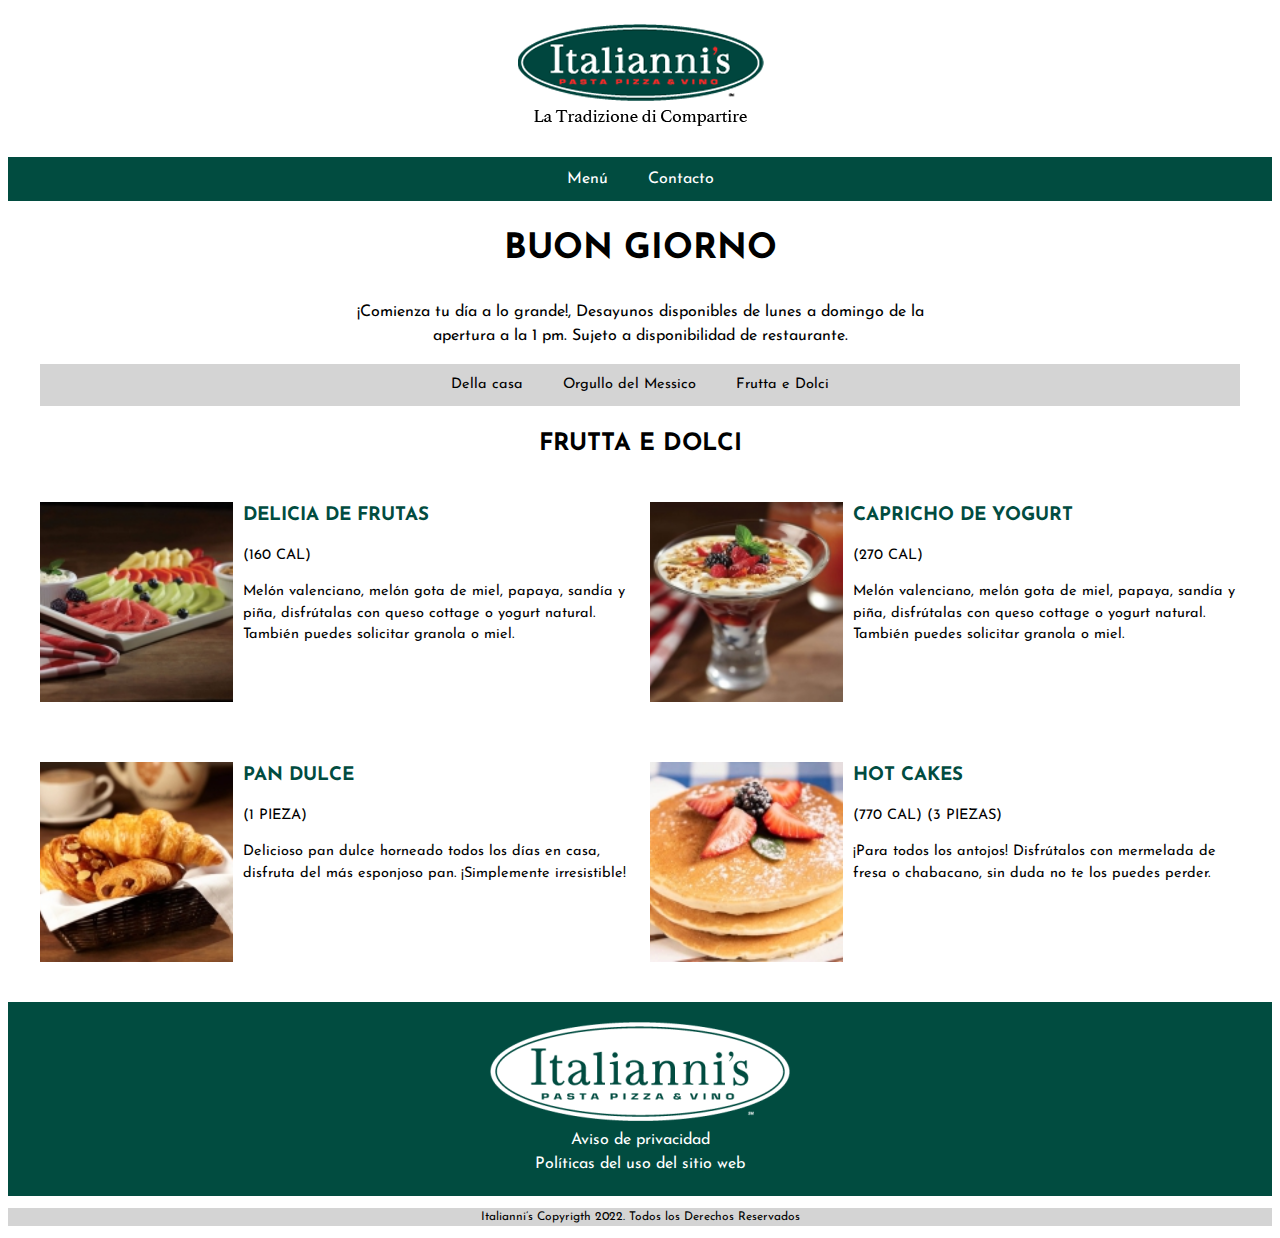
<file: desayunos/frutta.html>
<!DOCTYPE html>
<html lang="es">

<head>
    <meta charset="UTF-8">
    <meta name="viewport" content="width=device-width, initial-scale=1.0">
    <title>Italianni's</title>
    <link rel="preconnect" href="https://fonts.googleapis.com">
    <link rel="preconnect" href="https://fonts.gstatic.com" crossorigin>
    <link href="https://fonts.googleapis.com/css2?family=Josefin+Sans:wght@300&display=swap" rel="stylesheet">
    <link rel="stylesheet" href="../css/styles.css">
    <link rel="stylesheet" href="../css/stylesMenu.css"> 

    <script>
        document.addEventListener('DOMContentLoaded', function () {
            const contenedorInicioTexto = document.querySelector('.contenedor__inicio__texto');
            contenedorInicioTexto.classList.add('mostrar');
        });
    </script>
</head>

<body>
    <header class="header">
        <a href="../index.html">
            <img class="header__logo" src="../img/logo_italiannis.png" alt="Logotipo">
        </a>
    </header>

    <nav class="navegacion">
        <a class="navegacion__link" href="../menu.html">Menú</a>
        <a class="navegacion__link" href="../contacto.html">Contacto</a>
    </nav>

    <main class="contenedor">
        <section class="contenedor__inicio">
            <h1>BUON GIORNO</h1>
            <div class="contenedor__inicio__texto">
                <p> ¡Comienza tu día a lo grande!, Desayunos disponibles de lunes a domingo de la apertura a la 1 pm.
                    Sujeto a disponibilidad de restaurante.
                </p>
            </div>

            <nav class="nav-menu">
                <a class="nav-menu__link" href="dellacasa.html">Della casa</a>
                <a class="nav-menu__link" href="messico.html">Orgullo del Messico</a>
                <a class="nav-menu__link" href="frutta.html">Frutta e Dolci</a>
            </nav>
        </section>

        <h2>FRUTTA E DOLCI</h2>
        <section class="contenedor__menu">
            <div class="contenedor__menu__1">
                <div class="menu__1__plato">
                    <img src="../img/deliciaFrutas.jpg" alt="DeliciaFrutas">
                </div>

                <div class="menu__1__texto">
                    <h3>DELICIA DE FRUTAS</h3>
                    <p class="menu__1__texto__fuente">(160 CAL)</p>
                    <p class="menu__1__texto__fuente">
                        Melón valenciano, melón gota de miel, papaya, sandía y piña, disfrútalas con queso cottage o yogurt natural. También puedes solicitar granola o miel.
                    </p>
                </div>
            </div>

            <div class="contenedor__menu__2">
                <div class="menu__1__plato">
                    <img src="../img/caprichoYogurt.jpg" alt="CaprichoYogurt">
                </div>

                <div class="menu__1__texto">
                    <h3>CAPRICHO DE YOGURT</h3>
                    <p class="menu__1__texto__fuente">(270 CAL)</p>
                    <p class="menu__1__texto__fuente">
                        Melón valenciano, melón gota de miel, papaya, sandía y piña, disfrútalas con queso cottage o yogurt natural. También puedes solicitar granola o miel.
                    </p>
                </div>
            </div>
        </section>

        <section class="contenedor__menu">
            <div class="contenedor__menu__1">
                <div class="menu__1__plato">
                    <img src="../img/panDulce.jpg" alt="Pan de dulce">
                </div>

                <div class="menu__1__texto">
                    <h3>PAN DULCE</h3>
                    <p class="menu__1__texto__fuente">(1 PIEZA)</p>
                    <p class="menu__1__texto__fuente">
                        Delicioso pan dulce horneado todos los días en casa, disfruta del más esponjoso pan. ¡Simplemente irresistible!
                    </p>
                </div>
            </div>

            <div class="contenedor__menu__2">
                <div class="menu__1__plato">
                    <img src="../img/hotCakes.jpg" alt="Hot cakes">
                </div>

                <div class="menu__1__texto">
                    <h3>HOT CAKES</h3>
                    <p class="menu__1__texto__fuente">(770 CAL) (3 PIEZAS)</p>
                    <p class="menu__1__texto__fuente">
                        ¡Para todos los antojos! Disfrútalos con mermelada de fresa o chabacano, sin duda no te los puedes perder.
                    </p>
                </div>
            </div>
        </section>

    </main>

    <section class="footer">
        <div class="footer__contenedor">
            <a href="../index.html">
                <img class="footer__logo" src="../img/logo2_italiannis.png" alt="Logotipo">
            </a>
            <a class="footer__texto" href="https://www.italiannis.com.mx/AVISO-de-privacidad/">Aviso de privacidad</a>
            <a class="footer__texto" href="https://www.italiannis.com.mx/Politicas-de-uso-del-sitio-web/">Políticas del uso del sitio web</a>
        </div>
    </section>

    <footer class="subfooter">
        <p class="subfooter__texto">Italianni’s Copyrigth 2022. Todos los Derechos Reservados</p>
    </footer>

</body>

</html>
</file>
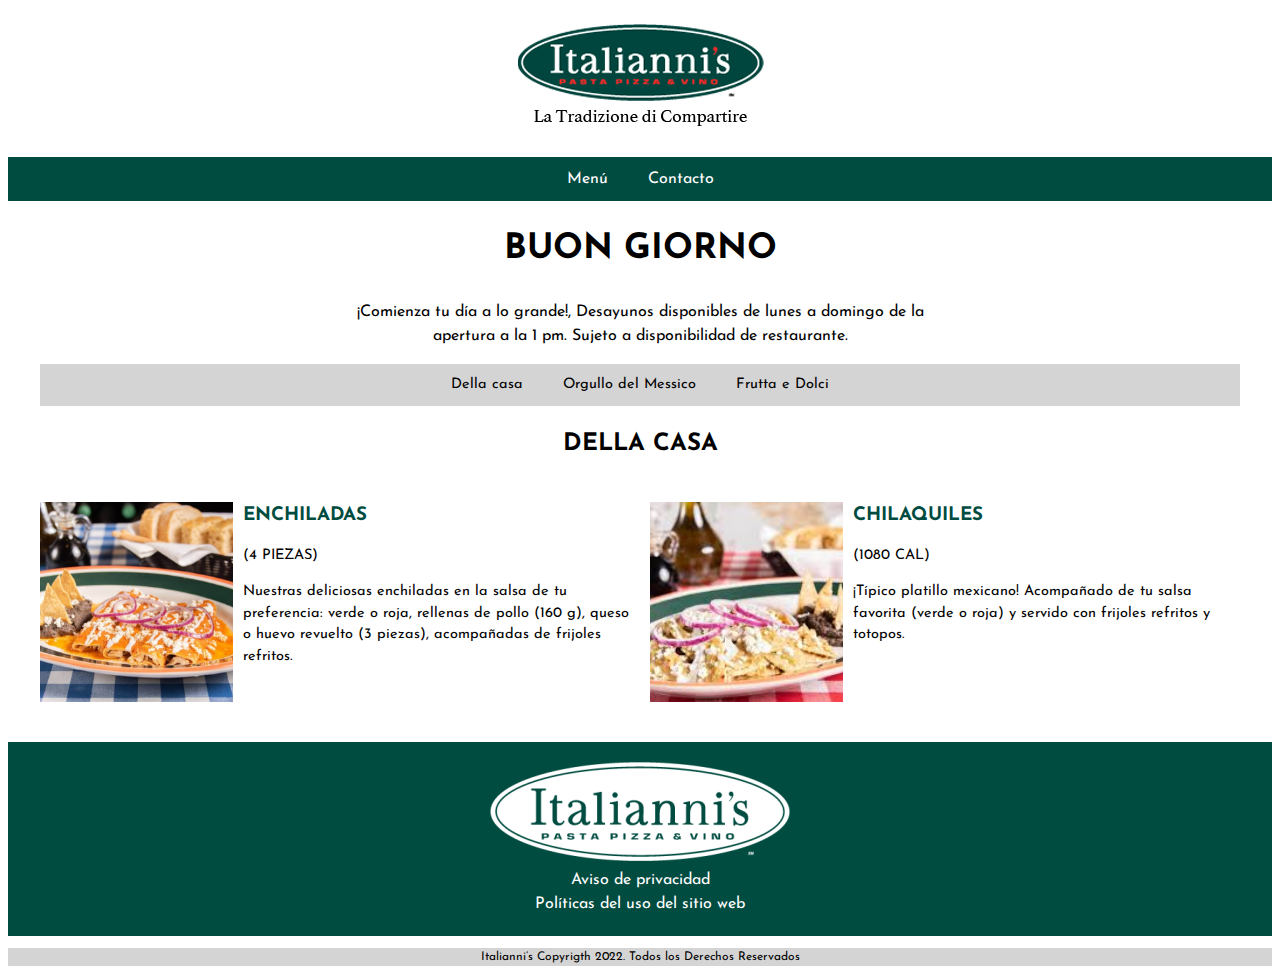
<file: desayunos/messico.html>
<!DOCTYPE html>
<html lang="es">

<head>
    <meta charset="UTF-8">
    <meta name="viewport" content="width=device-width, initial-scale=1.0">
    <title>Italianni's</title>
    <link rel="preconnect" href="https://fonts.googleapis.com">
    <link rel="preconnect" href="https://fonts.gstatic.com" crossorigin>
    <link href="https://fonts.googleapis.com/css2?family=Josefin+Sans:wght@300&display=swap" rel="stylesheet">
    <link rel="stylesheet" href="../css/styles.css">
    <link rel="stylesheet" href="../css/stylesMenu.css"> 

    <script>
        document.addEventListener('DOMContentLoaded', function () {
            const contenedorInicioTexto = document.querySelector('.contenedor__inicio__texto');
            contenedorInicioTexto.classList.add('mostrar');
        });
    </script>
</head>

<body>
    <header class="header">
        <a href="../index.html">
            <img class="header__logo" src="../img/logo_italiannis.png" alt="Logotipo">
        </a>
    </header>

    <nav class="navegacion">
        <a class="navegacion__link" href="../menu.html">Menú</a>
        <a class="navegacion__link" href="../contacto.html">Contacto</a>
    </nav>

    <main class="contenedor">
        <section class="contenedor__inicio">
            <h1>BUON GIORNO</h1>
            <div class="contenedor__inicio__texto">
                <p> ¡Comienza tu día a lo grande!, Desayunos disponibles de lunes a domingo de la apertura a la 1 pm.
                    Sujeto a disponibilidad de restaurante.
                </p>
            </div>

            <nav class="nav-menu">
                <a class="nav-menu__link" href="dellacasa.html">Della casa</a>
                <a class="nav-menu__link" href="messico.html">Orgullo del Messico</a>
                <a class="nav-menu__link" href="frutta.html">Frutta e Dolci</a>
            </nav>
        </section>

        <h2>DELLA CASA</h2>
        <section class="contenedor__menu">
            <div class="contenedor__menu__1">
                <div class="menu__1__plato">
                    <img src="../img/enchiladas.jpg" alt="Enchiladas">
                </div>

                <div class="menu__1__texto">
                    <h3>ENCHILADAS</h3>
                    <p class="menu__1__texto__fuente">(4 PIEZAS)</p>
                    <p class="menu__1__texto__fuente">
                        Nuestras deliciosas enchiladas en la salsa de tu preferencia: verde o roja, rellenas de pollo (160 g), queso o huevo revuelto (3 piezas), acompañadas de frijoles refritos.
                    </p>
                </div>
            </div>

            <div class="contenedor__menu__2">
                <div class="menu__1__plato">
                    <img src="../img/chilaquiles.jpg" alt="Chilaquiles">
                </div>

                <div class="menu__1__texto">
                    <h3>CHILAQUILES</h3>
                    <p class="menu__1__texto__fuente">(1080 CAL)</p>
                    <p class="menu__1__texto__fuente">
                        ¡Típico platillo mexicano! Acompañado de tu salsa favorita (verde o roja) y servido con frijoles refritos y totopos.
                    </p>
                </div>
            </div>
        </section>

    </main>

    <section class="footer">
        <div class="footer__contenedor">
            <a href="../index.html">
                <img class="footer__logo" src="../img/logo2_italiannis.png" alt="Logotipo">
            </a>
            <a class="footer__texto" href="https://www.italiannis.com.mx/AVISO-de-privacidad/">Aviso de privacidad</a>
            <a class="footer__texto" href="https://www.italiannis.com.mx/Politicas-de-uso-del-sitio-web/">Políticas del uso del sitio web</a>
        </div>
    </section>

    <footer class="subfooter">
        <p class="subfooter__texto">Italianni’s Copyrigth 2022. Todos los Derechos Reservados</p>
    </footer>

</body>

</html>
</file>
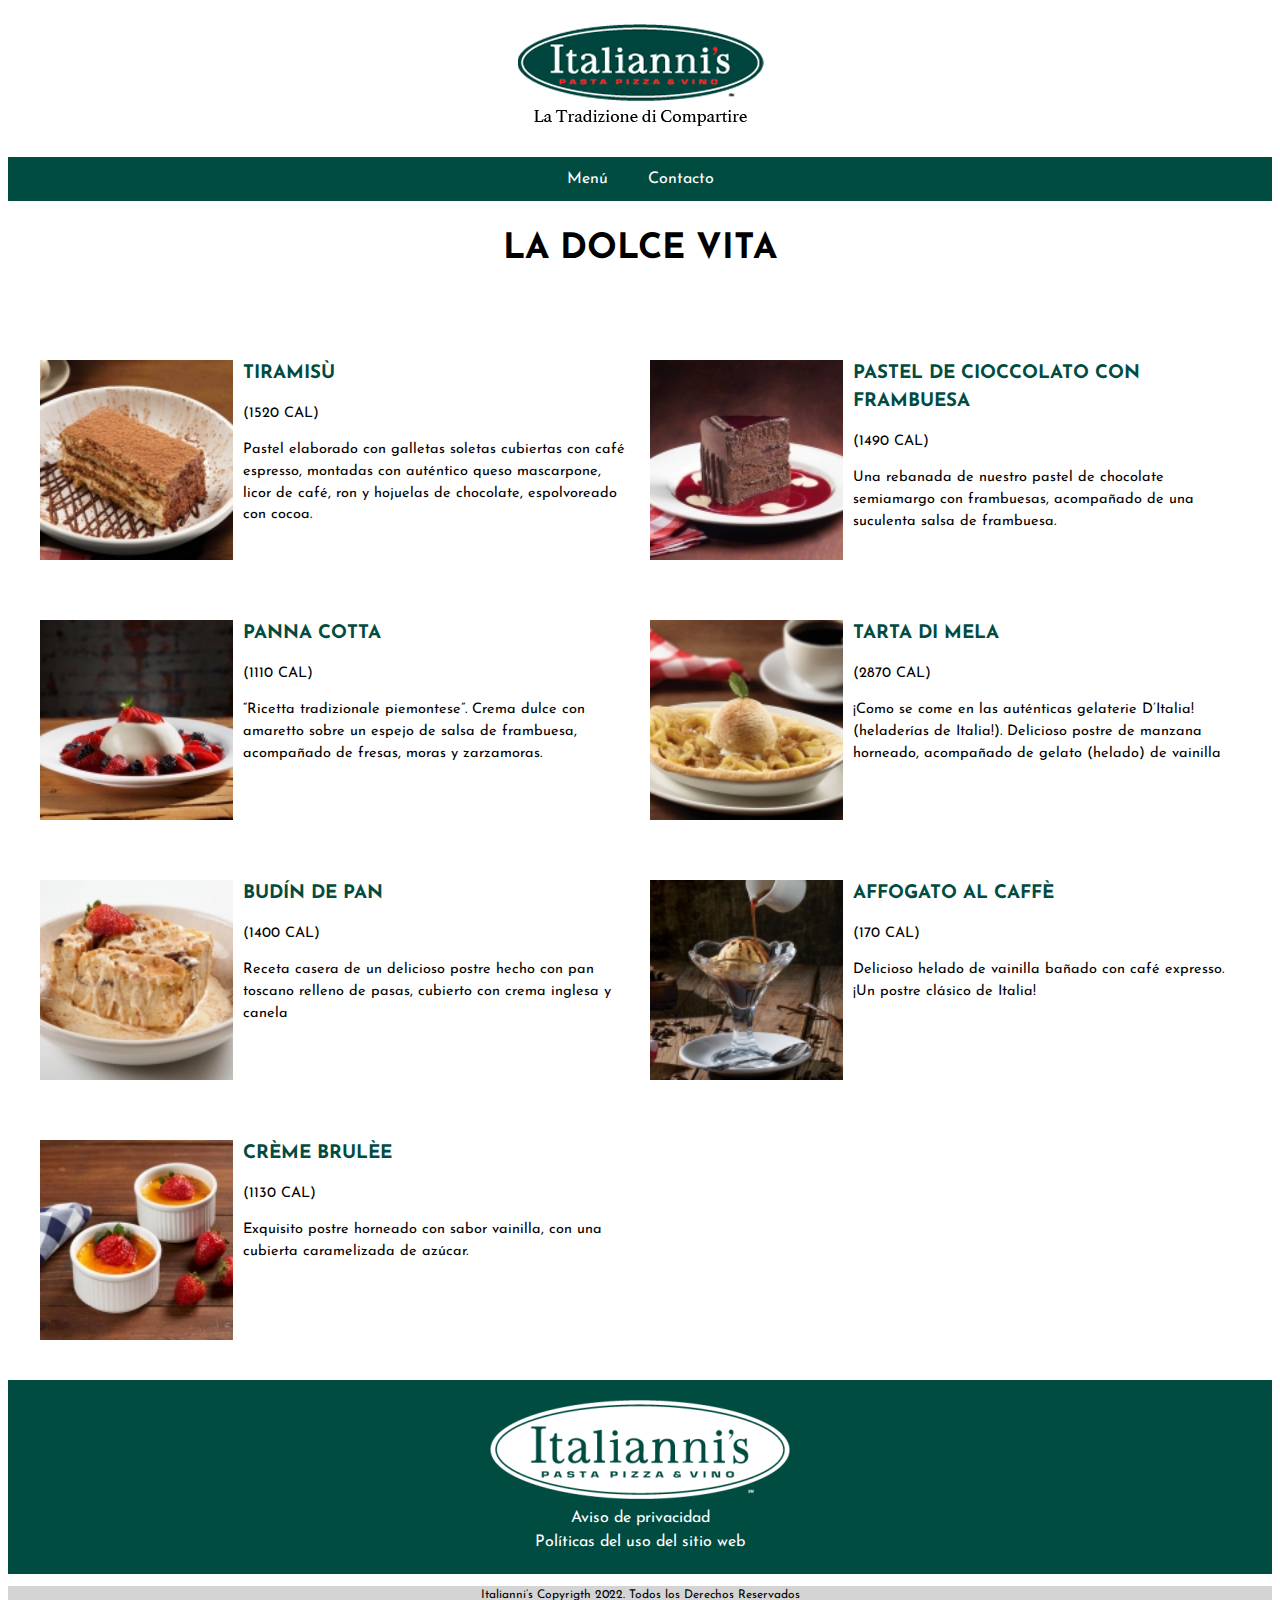
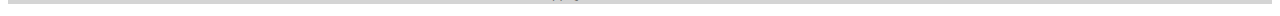
<file: postres/postre.html>
<!DOCTYPE html>
<html lang="es">

<head>
    <meta charset="UTF-8">
    <meta name="viewport" content="width=device-width, initial-scale=1.0">
    <title>Italianni's</title>
    <link rel="preconnect" href="https://fonts.googleapis.com">
    <link rel="preconnect" href="https://fonts.gstatic.com" crossorigin>
    <link href="https://fonts.googleapis.com/css2?family=Josefin+Sans:wght@300&display=swap" rel="stylesheet">
    <link rel="stylesheet" href="../css/styles.css">
    <link rel="stylesheet" href="../css/stylesMenu.css"> 
</head>

<body>
    <header class="header">
        <a href="../index.html">
            <img class="header__logo" src="../img/logo_italiannis.png" alt="Logotipo">
        </a>
    </header>

    <nav class="navegacion">
        <a class="navegacion__link" href="../menu.html">Menú</a>
        <a class="navegacion__link" href="../contacto.html">Contacto</a>
    </nav>

    <main class="contenedor">
        <section class="contenedor__inicio">
            <h1>LA DOLCE VITA</h1>
            <div class="contenedor__inicio__texto">
                <p> Los postres más irresistibles con recetas tradicionales de Italianni’s.
                </p>
            </div>
        </section>

        <section class="contenedor__menu">
            <div class="contenedor__menu__1">
                <div class="menu__1__plato">
                    <img src="../img/tiramisu.jpg" alt="Tiramisú">
                </div>

                <div class="menu__1__texto">
                    <h3>TIRAMISÙ</h3>
                    <p class="menu__1__texto__fuente">(1520 CAL)</p>
                    <p class="menu__1__texto__fuente">
                        Pastel elaborado con galletas soletas cubiertas con café espresso, montadas con auténtico queso mascarpone, licor de café, ron y hojuelas de chocolate, espolvoreado con cocoa.
                    </p>
                </div>
            </div>

            <div class="contenedor__menu__2">
                <div class="menu__1__plato">
                    <img src="../img/choco_frambuesa.jpg" alt="Choco frambuesa">
                </div>

                <div class="menu__1__texto">
                    <h3>PASTEL DE CIOCCOLATO CON FRAMBUESA</h3>
                    <p class="menu__1__texto__fuente">(1490 CAL)</p>
                    <p class="menu__1__texto__fuente">
                        Una rebanada de nuestro pastel de chocolate semiamargo con frambuesas, acompañado de una suculenta salsa de frambuesa.
                    </p>
                </div>
            </div>
        </section>

        <section class="contenedor__menu">
            <div class="contenedor__menu__1">
                <div class="menu__1__plato">
                    <img src="../img/pannacotta.jpg" alt="Panna cotta">
                </div>

                <div class="menu__1__texto">
                    <h3>PANNA COTTA</h3>
                    <p class="menu__1__texto__fuente">(1110 CAL)</p>
                    <p class="menu__1__texto__fuente">
                        “Ricetta tradizionale piemontese”. Crema dulce con amaretto sobre un espejo de salsa de frambuesa, acompañado de fresas, moras y zarzamoras.
                    </p>
                </div>
            </div>

            <div class="contenedor__menu__1">
                <div class="menu__1__plato">
                    <img src="../img/tartadimela.jpg" alt="Tarta di mela">
                </div>

                <div class="menu__1__texto">
                    <h3>TARTA DI MELA</h3>
                    <p class="menu__1__texto__fuente">(2870 CAL)</p>
                    <p class="menu__1__texto__fuente">
                        ¡Como se come en las auténticas gelaterie D’Italia! (heladerías de Italia!). Delicioso postre de manzana horneado, acompañado de gelato (helado) de vainilla
                    </p>
                </div>
            </div>
        </section>

        <section class="contenedor__menu">
            <div class="contenedor__menu__1">
                <div class="menu__1__plato">
                    <img src="../img/budin_pan.jpg" alt="Budín de pan">
                </div>

                <div class="menu__1__texto">
                    <h3>BUDÍN DE PAN</h3>
                    <p class="menu__1__texto__fuente">(1400 CAL)</p>
                    <p class="menu__1__texto__fuente">
                        Receta casera de un delicioso postre hecho con pan toscano relleno de pasas, cubierto con crema inglesa y canela
                    </p>
                </div>
            </div>

            <div class="contenedor__menu__2">
                <div class="menu__1__plato">
                    <img src="../img/caffé.jpg" alt="Caffé">
                </div>

                <div class="menu__1__texto">
                    <h3>AFFOGATO AL CAFFÈ</h3>
                    <p class="menu__1__texto__fuente">(170 CAL)</p>
                    <p class="menu__1__texto__fuente">
                        Delicioso helado de vainilla bañado con café expresso. ¡Un postre clásico de Italia!
                    </p>
                </div>
            </div>
        </section>

        <section class="contenedor__menu">
            <div class="contenedor__menu__1">
                <div class="menu__1__plato">
                    <img src="../img/brulee.jpg" alt="Brulee">
                </div>

                <div class="menu__1__texto">
                    <h3>CRÈME BRULÈE</h3>
                    <p class="menu__1__texto__fuente">(1130 CAL)</p>
                    <p class="menu__1__texto__fuente">
                        Exquisito postre horneado con sabor vainilla, con una cubierta caramelizada de azúcar.
                    </p>
                </div>
            </div>
        </section>

    </main>

    <section class="footer">
        <div class="footer__contenedor">
            <a href="../index.html">
                <img class="footer__logo" src="../img/logo2_italiannis.png" alt="Logotipo">
            </a>
            <a class="footer__texto" href="https://www.italiannis.com.mx/AVISO-de-privacidad/">Aviso de privacidad</a>
            <a class="footer__texto" href="https://www.italiannis.com.mx/Politicas-de-uso-del-sitio-web/">Políticas del uso del sitio web</a>
        </div>
    </section>

    <footer class="subfooter">
        <p class="subfooter__texto">Italianni’s Copyrigth 2022. Todos los Derechos Reservados</p>
    </footer>

</body>

</html>
</file>
<file: css/styles.css>
:root{
    --primario: #014c40;
    --rojo: #D12626;
    --blanco: #FFF;
    --negro: #000;
    --fuentePrincipal: 'Josefin Sans', sans-serif;
}

html{
    box-sizing: border-box;
    font-size: 62.5%;;
}

*, *:before, *:after {
    box-sizing: inherit;
}

body{
    font-size: 1.6rem;
    line-height: 1.5;
}

p{
    font-size: 1.6rem;
    font-family: var(--fuentePrincipal);
}

a{
    text-decoration: none;
}

img{
    max-width: 100%;
}

.contenedor{
    max-width: 120rem;
    margin: 0 auto;
}

h1, h2{
    text-align: center;
    color: var(--negro);
    font-family: var(--fuentePrincipal);
}

/* Definir el tamaño de fuente de cada uno de los headers*/

h1{
    font-size: 3.5rem;
}

h3{
    color: var(--primario);
    font-family: var(--fuentePrincipal);
    text-align: initial;
    margin: 0 auto;
}

.header{
    display: flex;
    justify-content: center;
}

.subfooter{
    background-color: #d4d4d4;
}

.subfooter__texto{
    text-align: center;
    font-size: 1.2rem;
}

.navegacion{
    background-color: var(--primario);
    padding: 1rem 0;
    display: flex;
    justify-content: center;
    gap: 4rem;
}

.navegacion__link{
    font-family: var(--fuentePrincipal);
    color: var(--blanco);
}

.navegacion__link:hover{
    color: #D12626;
}

.contenedor__inicio__texto{
    max-width: 50%;
    margin: 0 auto;
    text-align: center;
}


.contenedor__menu__desayunos,
.contenedor__menu__comidas,
.contenedor__menu__postres {
    padding-top: 5rem;
    display: flex;
    justify-content: center;
    background-size: cover;
    background-position: center;
    color: var(--blanco);
    height: 400px;
    margin-bottom: 1rem;
}

.contenedor__menu__desayunos {
    background-image: url('../img/img_desayuno.png');
}

.contenedor__menu__comidas {
    background-image: url('../img/img_comida.png');
}

.contenedor__menu__postres {
    background-image: url('../img/img_postre.png');
}

@media (min-width: 768px) {
    .contenedor__menu {
        display: grid;
        grid-template-columns: repeat(3, 1fr);
        gap: 1rem;
    }
}

.contenedor__menu__texto{
    font-family: var(--fuentePrincipal);
    color: var(--blanco);
    font-size: 2.2rem;
}

.contenedor__menu__texto:hover{
    font-weight: 900;
    font-size: 2.6rem;
}

.menu_social{
    width: auto;
    margin-bottom: 5rem;
    display: flex;
    justify-content: space-evenly;
    gap: 2rem;
    align-items: center;
}

.footer{
    background-color: var(--primario);
    display: flex;
    justify-content: center;

    max-width: 100%;
    margin-top: 4rem;
}

.footer__contenedor{
    display: flex;
    align-items: center;
    flex-direction: column;
    margin-top: 2rem;
    margin-bottom: 2rem;
}

.footer__texto{
    color: #FFF;
    font-family: var(--fuentePrincipal);
}

.footer__texto:hover{
    font-size: 1.8rem;
    font-weight: 900;
    color: #FFF;
}

.formulario {
    max-width: 400px;
    margin: 0 auto;
}

.form-group {
    margin-bottom: 1.5rem;
}

label {
    font-family: var(--fuentePrincipal);
    color: var(--negro);
}

.input,
textarea {
    width: 100%;
    padding: 0.5rem;
    font-family: var(--fuentePrincipal);
    border: 1px solid #ccc;
    border-radius: 4px;
}

.btn {
    background-color: var(--primario);
    color: var(--blanco);
    padding: 0.5rem 1rem;
    border: none;
    border-radius: 4px;
    cursor: pointer;
}

.btn:hover {
    background-color: #D12626;
}

.contenedor__form{
    margin-bottom: 3rem;
}



.contenedor__inicio__texto {
    opacity: 0;
    transform: translateY(20px);
    transition: opacity 1s, transform 1s;
}

.contenedor__inicio__texto.mostrar {
    opacity: 1;
    transform: translateY(0);
}
</file>
<file: css/stylesMenu.css>
.nav-menu{
    padding: 1rem 0;
    display: flex;
    justify-content: center;
    gap: 4rem;
    background-color: #d4d4d4;
}

.nav-menu__link{
    font-family: var(--fuentePrincipal);
    color: var(--negro);
    font-size: 1.2rem;
}

.nav-menu__link:hover{
    color: #D12626;
    font-size: 2rem;
    font-weight: 800;
}

.contenedor__menu__1, .contenedor__menu__2{
    margin-top: 2rem;
    display: grid;
    grid-template-columns: 1fr 2fr;
    color: var(--blanco);
    gap: 1rem;
    height: 200px;
}

.menu__1__plato img {
    max-width: 100%;
    max-height: 100%;
    object-fit: cover;
}

.menu__1__texto{
    color: var(--negro);
    height: 200px;
    margin: 0 auto;
}

.menu__1__texto__fuente{
    font-size: 1.2rem;
}

@media (min-width: 768px) {
    .contenedor__menu {
        display: grid;
        grid-template-columns: repeat(2, 1fr);
        gap: 2rem;
        border-color: black;
        height: 200px;
        margin-bottom: 6rem;    
    }

    .menu__1__texto__fuente{
        font-size: 1.45rem;
    }

    .nav-menu__link{
        font-size: 1.45rem;
    }

    .menu__1__plato img {
        width: 200px;
        height: 200px;
        object-fit: cover;
    }
}
</file>
